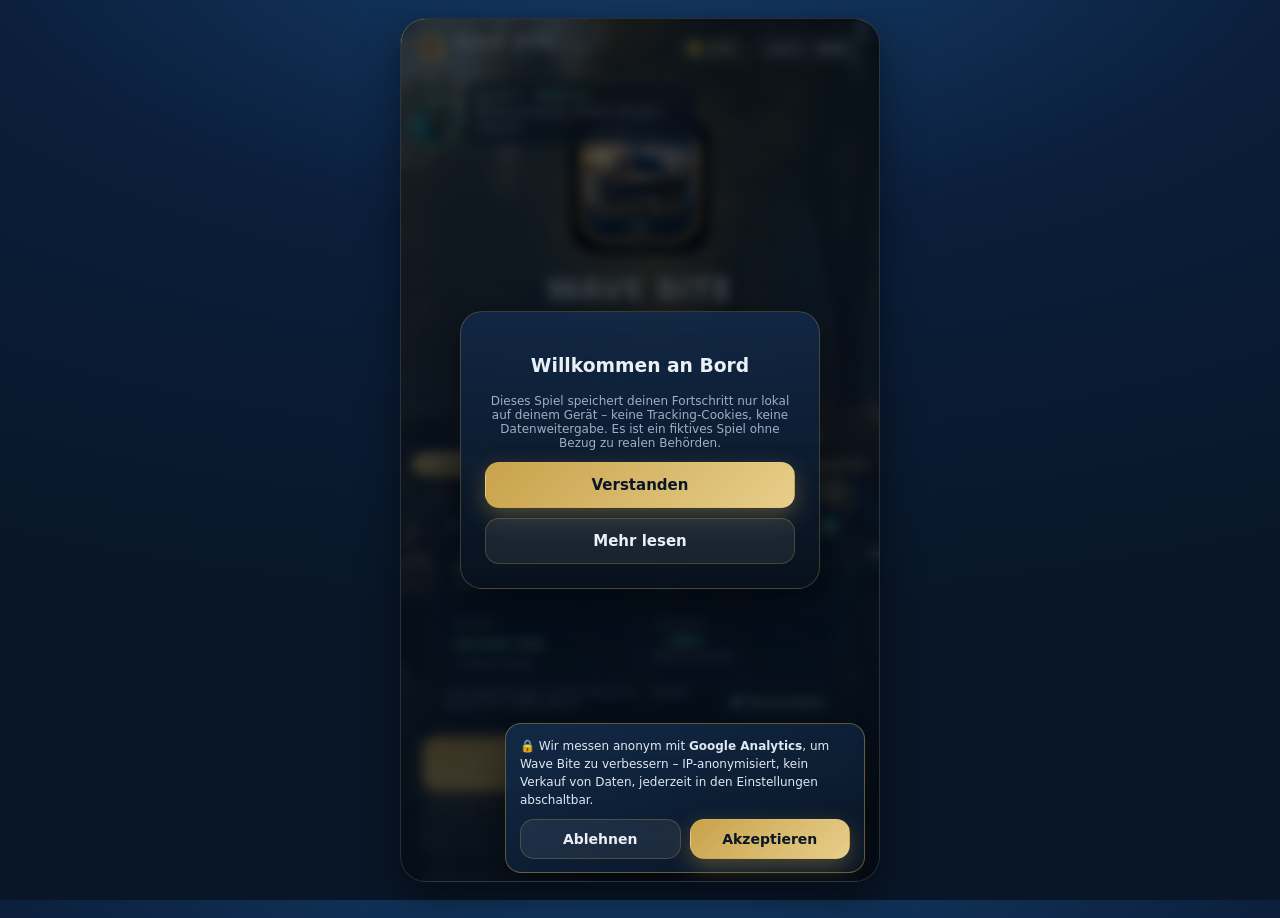
<file: index.html>
<!DOCTYPE html>
<html lang="de">
<head>
  <meta charset="UTF-8" />
  <meta name="viewport" content="width=device-width, initial-scale=1.0, maximum-scale=1.0, user-scalable=no, viewport-fit=cover" />
  <meta name="theme-color" content="#0B1E3B" />
  <meta name="description" content="Wave Bite – Captain's Run: maritimer Einsatz-Simulator. Steuere dein Patrouillenboot aus dem Cockpit durch die Reviere Berlin-Brandenburgs, übernimm Funk-Einsätze, meistere Wetter, Strömung & enge Fahrrinnen und steig zum Kapitän auf." />
  <meta property="og:type" content="website" />
  <meta property="og:title" content="Wave Bite – Captain's Run" />
  <meta property="og:description" content="Wave Bite – Captain's Run: maritimer Einsatz-Simulator. Steuere dein Patrouillenboot aus dem Cockpit durch die Reviere Berlin-Brandenburgs, übernimm Funk-Einsätze, meistere Wetter, Strömung & enge Fahrrinnen und steig zum Kapitän auf." />
  <meta property="og:image" content="https://voigtcarsten4-rgb.github.io/wave-bite-water-patrol/assets/icons/icon-512.png?v=99" />
  <meta property="og:url" content="https://voigtcarsten4-rgb.github.io/wave-bite-water-patrol/" />
  <meta name="twitter:card" content="summary_large_image" />
  <meta name="twitter:image" content="https://voigtcarsten4-rgb.github.io/wave-bite-water-patrol/assets/icons/icon-512.png?v=99" />
  <meta name="apple-mobile-web-app-capable" content="yes" />
  <meta name="mobile-web-app-capable" content="yes" />
  <meta name="apple-mobile-web-app-status-bar-style" content="black-translucent" />
  <meta name="apple-mobile-web-app-title" content="Wave Bite" />
  <link rel="manifest" href="manifest.json" />
  <link rel="apple-touch-icon" sizes="180x180" href="assets/icons/apple-touch-icon-180.png?v=99" />
  <link rel="apple-touch-icon" sizes="167x167" href="assets/icons/apple-touch-icon-167.png?v=99" />
  <link rel="apple-touch-icon" sizes="152x152" href="assets/icons/apple-touch-icon-152.png?v=99" />
  <link rel="apple-touch-icon" href="assets/icons/apple-touch-icon-180.png?v=99" />
  <link rel="icon" type="image/png" sizes="192x192" href="assets/icons/icon-192.png?v=99" />
  <link rel="icon" type="image/svg+xml" href="assets/icons/icon.svg" />
  <link rel="stylesheet" href="styles/main.css?v=99" />
  <link rel="stylesheet" href="styles/mg-premium.css?v=99" />
  <title>Wave Bite – Captain's Run</title>
</head>
<body>
  <div id="app">

    <!-- Topbar (Menü-Screens) -->
    <header id="topbar">
      <div class="brand">
        <span class="mark">⚓</span>
        <span>WAVE BITE<small>Captain's Run</small></span>
      </div>
      <div class="top-stats">
        <span class="chip gold">🪙 <span id="top-coins">0</span></span>
        <span class="chip"><span id="top-level">Lvl 1</span></span>
      </div>
    </header>

    <!-- START -->
    <section id="screen-start" class="screen active">
      <div id="start-hero-bg"></div>
      <video id="start-hero-vid" class="start-hero-vid" muted loop playsinline></video>
      <div class="start-scroll">
      <div class="hero">
        <div class="hero-mark hero-badge"><img src="assets/icons/wave-bite-badge.png?v=99" alt="Wave Bite – Maritime Patrol" /></div>
        <h1>WAVE BITE</h1>
        <div class="sub">Captain's Run</div>
        <p>Steuere dein Boot durch ruhige Reviere, erfülle Versorgungsmissionen und werde zum Captain der Wave-Bite-Flotte.</p>
      </div>
      <div id="world-strip" class="world-strip"></div>
      <div id="wasserlage-cockpit" class="wl-cockpit"></div>
      <nav class="menu">
        <button id="btn-story" class="btn btn-gold btn-big">📖 Story-Kampagne</button>
        <button id="btn-live" class="btn btn-line btn-big">🌊 Live Water Region</button>
        <button id="btn-quickstart" class="btn btn-line btn-big">▶ Einzeleinsatz</button>
        <div class="menu-grid">
          <button id="btn-goto-missions" class="btn btn-line">📋 Missionen</button>
          <button id="btn-goto-boats" class="btn btn-line">🚤 Boote</button>
          <button id="btn-goto-progress" class="btn btn-line">📈 Fortschritt</button>
          <button id="btn-goto-settings" class="btn btn-line">⚙ Einstellungen</button>
          <button id="btn-trailer" class="btn btn-line">🎬 Trailer</button>
        </div>
      </nav>
      </div>
    </section>

    <!-- MISSIONEN -->
    <section id="screen-missions" class="screen">
      <div class="screen-head">
        <button id="back-missions" class="icon-btn">‹</button>
        <h2>Missionen</h2>
      </div>
      <div class="scroll"><div id="missions-list"></div></div>
    </section>

    <!-- BOOTE -->
    <section id="screen-boats" class="screen">
      <div class="screen-head">
        <button id="back-boats" class="icon-btn">‹</button>
        <h2>Boote & Upgrades</h2>
      </div>
      <div class="scroll"><div id="boats-list"></div></div>
    </section>

    <!-- FORTSCHRITT -->
    <section id="screen-progress" class="screen">
      <div class="screen-head">
        <button id="back-progress" class="icon-btn">‹</button>
        <h2>Fortschritt</h2>
      </div>
      <div class="scroll"><div id="progress-content"></div></div>
    </section>

    <!-- EINSTELLUNGEN -->
    <section id="screen-settings" class="screen">
      <div class="screen-head">
        <button id="back-settings" class="icon-btn">‹</button>
        <h2>Einstellungen</h2>
      </div>
      <div class="scroll"><div id="settings-content"></div></div>
    </section>

    <!-- GAME -->
    <section id="screen-game" class="screen">
      <div class="game-wrap">
        <canvas id="game-canvas"></canvas>

        <!-- Blaulicht-Overlay -->
        <div id="bluelight" class="bluelight"></div>
        <div id="lucy-callout" class="lucy-callout"></div>

        <!-- Kapitän (wer steuert) -->
        <div class="hud-captain">
          <div class="hc-port" id="hc-port"></div>
          <div class="hc-meta"><b id="hc-name">Kapitän</b><span id="hc-rank">Deckhand</span></div>
        </div>

        <div id="hud-chart" class="hud-chart"></div>
        <div id="navmap" class="navmap collapsed">
          <div class="nav-head"><span class="nav-ttl">📡 REVIER-RADAR</span><button id="nav-toggle" class="nav-tog" onclick="if(window.WB&&WB.NavMap)WB.NavMap.toggle()" aria-label="Radar ein/aus">▣</button></div>
          <canvas id="navmap-cv" width="170" height="120"></canvas>
          <div class="nav-info"><b id="nav-revier">Revier</b><span id="nav-coord"></span><span id="nav-dist"></span> <span id="nav-amp" class="nav-amp green">FREI</span></div>
          <button id="nav-wl" class="nav-wl" onclick="if(window.WB&&WB.NavMap)WB.NavMap.openWasserlage()">🌊 Live-Lage prüfen</button>
        </div>
        <!-- HUD oben -->
        <div class="hud-top">
          <div class="hud-pill hud-mission">
            <span class="mi" id="hud-mission-icon">📦</span>
            <div><div class="mt" id="hud-mission-title">Mission</div><div class="ml" id="hud-mission-obj">Aktuelle Mission</div></div>
          </div>
          <div class="hud-right">
            <div class="hud-row">
              <span class="hud-pill hud-mini gold">🪙 <span id="hud-coins">0</span></span>
              <span class="hud-pill hud-mini" id="hud-level">Lvl 1</span>
              <button id="btn-pause" aria-label="Pause">❚❚</button>
            </div>
            <div class="hud-pill" id="hud-timer" style="display:none">⏱ <span id="hud-timer-val">0s</span></div>
            <div class="hud-pill hud-bar-wrap">
              <span class="hud-bar-label">Boost</span>
              <span class="hud-bar"><span id="hud-boost-fill"></span></span>
            </div>
            <div class="hud-pill hud-bar-wrap">
              <span class="hud-bar-label">Hülle</span>
              <span class="hud-bar"><span id="hud-integrity-fill"></span></span>
            </div>
            <div class="hud-pill hud-bar-wrap">
              <span class="hud-bar-label">Treibstoff</span>
              <span class="hud-bar"><span id="hud-fuel-fill"></span></span>
            </div>
          </div>
        </div>

        <!-- Zielentfernung -->
        <div class="hud-progress">
          <div class="lbl" id="hud-progress-lbl">🧭 Kontrollpunkte 0/5</div>
          <span class="hud-bar"><span id="hud-progress-fill"></span></span>
          <div class="hud-fw" id="hud-fahrwasser">🟢 im Fahrwasser</div>
        </div>

        <!-- Polizei-Aktionen -->
        <div class="actions-bar">
          <button class="act" id="act-blaulicht">🚨<small>Blaulicht</small></button>
          <button class="act" id="act-sirene">📢<small>Sirene</small></button>
          <button class="act" id="act-funk">📻<small>Funk</small></button>
          <button class="act" id="act-spotlight">🔦<small>Spotlight</small></button>
        </div>

        <!-- Touch-Steuerung -->
        <div class="controls">
          <div class="ctrl-cluster">
            <button id="btn-left" class="ctrl" aria-label="Links">◀</button>
            <button id="btn-right" class="ctrl" aria-label="Rechts">▶</button>
          </div>
          <div class="ctrl-right">
            <button id="btn-boost" class="ctrl boost" aria-label="Boost">BOOST</button>
            <button id="btn-throttle" class="ctrl gas" aria-label="Gas">⚡</button>
          </div>
        </div>

        <!-- Pause-Overlay -->
        <div id="overlay-pause" class="overlay">
          <div class="panel">
            <h2>Pause</h2>
            <div class="row">
              <button id="btn-resume" class="btn btn-gold">Fortsetzen</button>
              <button id="btn-quit" class="btn btn-line">Zum Menü</button>
            </div>
          </div>
        </div>
      </div>
    </section>

    <!-- Living-World Nachrichten-Overlay (Lena) -->
    <div id="overlay-news" class="overlay"></div>

    <!-- Einsatz-Briefing-Overlay -->
    <div id="overlay-briefing" class="overlay"></div>

    <!-- Ergebnis-Overlay -->
    <div id="overlay-result" class="overlay"></div>

    <!-- Cinematische Belohnungs-Sequenz -->
    <div id="cinematic" class="cine-overlay"></div>

    <!-- WOW-Intro -->
    <div id="intro" class="cine-overlay"></div>

    <!-- RS5: Namens-/Crew-Onboarding -->
    <div id="overlay-skipper" class="overlay"></div>
    <!-- RS5: PWA-Install / Zum Home-Bildschirm -->
    <div id="overlay-install" class="overlay"></div>

    <!-- Minispiel-Overlay -->
    <div id="minigame" class="mg-overlay"></div>

    <!-- Story-Dialog-Overlay -->
    <div id="overlay-dialogue" class="overlay"></div>

    <!-- Bewertung (Zwischenfunk-Feedback) -->
    <div id="overlay-rating" class="overlay"></div>

    <!-- Rechtliches / Onboarding / Hinweis -->
    <div id="overlay-legal" class="overlay"></div>

    <!-- Lade-Anzeige -->
    <div id="boot-loader">
      <div class="bl-brand"><span class="bl-anchor">⚓</span><div class="bl-word">WAVE BITE<small>WATER PATROL</small></div></div>
      <div class="spinner"></div>
      <div class="bl-track"><span id="boot-bar" class="bl-fill"></span></div>
      <div id="boot-pct" class="bl-pct">0%</div>
      <div class="bl-hint">Einsatzzentrale wird geladen…</div>
    </div>
  </div>

  <!-- Scripts (klassisch, in Abhängigkeitsreihenfolge → läuft auch lokal) -->
  <script src="src/utils/math.js?v=99"></script>
  <script src="src/utils/storage.js?v=99"></script>
  <script src="src/data/models.js?v=99"></script>
  <script src="src/data/boats.js?v=99"></script>
  <script src="src/data/upgrades.js?v=99"></script>
  <script src="src/data/regions.js?v=99"></script>
  <script src="src/data/missions.js?v=99"></script>
  <script src="src/data/achievements.js?v=99"></script>
  <script src="src/data/content.js?v=99"></script>
  <script src="src/data/legal.js?v=99"></script>
  <script src="src/data/story.js?v=99"></script>
  <script src="src/data/ranks.js?v=99"></script>
  <script src="src/data/asset-manifest.js?v=99"></script>
  <script src="src/data/voices.js?v=99"></script>
  <script src="src/systems/worldstate.js?v=99"></script>
  <script src="src/systems/save.js?v=99"></script>
  <script src="src/systems/progression.js?v=99"></script>
  <script src="src/systems/rank.js?v=99"></script>
  <script src="src/systems/assets.js?v=99"></script>
  <script src="src/systems/track.js?v=99"></script>
  <script src="src/systems/ga.js?v=99"></script>
  <script src="src/systems/retention.js?v=99"></script>
  <script src="src/systems/captain-profile.js?v=99"></script>
  <script src="src/systems/variation.js?v=99"></script>
  <script src="src/systems/endless.js?v=99"></script>
  <script src="src/systems/story.js?v=99"></script>
  <script src="src/systems/audio.js?v=99"></script>
  <script src="src/systems/input.js?v=99"></script>
  <script src="src/core/water.js?v=99"></script>
  <script src="src/core/engine.js?v=99"></script>
  <script src="src/game/boat.js?v=99"></script>
  <script src="src/game/ai.js?v=99"></script>
  <script src="src/game/opponent.js?v=99"></script>
  <script src="src/game/minigame.js?v=99"></script>
  <script src="src/game/minigame-modules.js?v=99"></script>
  <script src="src/game/obstacle.js?v=99"></script>
  <script src="src/game/world.js?v=99"></script>
  <script src="src/game/mission.js?v=99"></script>
  <script src="src/game/game.js?v=99"></script>
  <script src="src/ui/news.js?v=99"></script>
  <script src="src/ui/lucy.js?v=99"></script>
  <script src="src/ui/hud.js?v=99"></script>
  <script src="src/ui/wasserlage.js?v=99"></script>
  <script src="src/ui/navmap.js?v=99"></script>
  <script src="src/ui/screens.js?v=99"></script>
  <script src="src/ui/cinematic.js?v=99"></script>
  <script src="src/ui/trailer.js?v=99"></script>
  <script src="src/ui/mission-cinematic.js?v=99"></script>
  <script src="src/ui/revier-lage.js?v=99"></script>
  <script src="src/game/minigame-extra.js?v=99"></script>
  <script src="src/ui/dialogue.js?v=99"></script>
  <script src="src/ui/intro.js?v=99"></script>
  <script src="src/ui/rating.js?v=99"></script>
  <script src="src/ui/skipper.js?v=99"></script>
  <script src="src/ui/install.js?v=99"></script>
  <script src="src/main.js?v=99"></script>
</body>
</html>
</file>
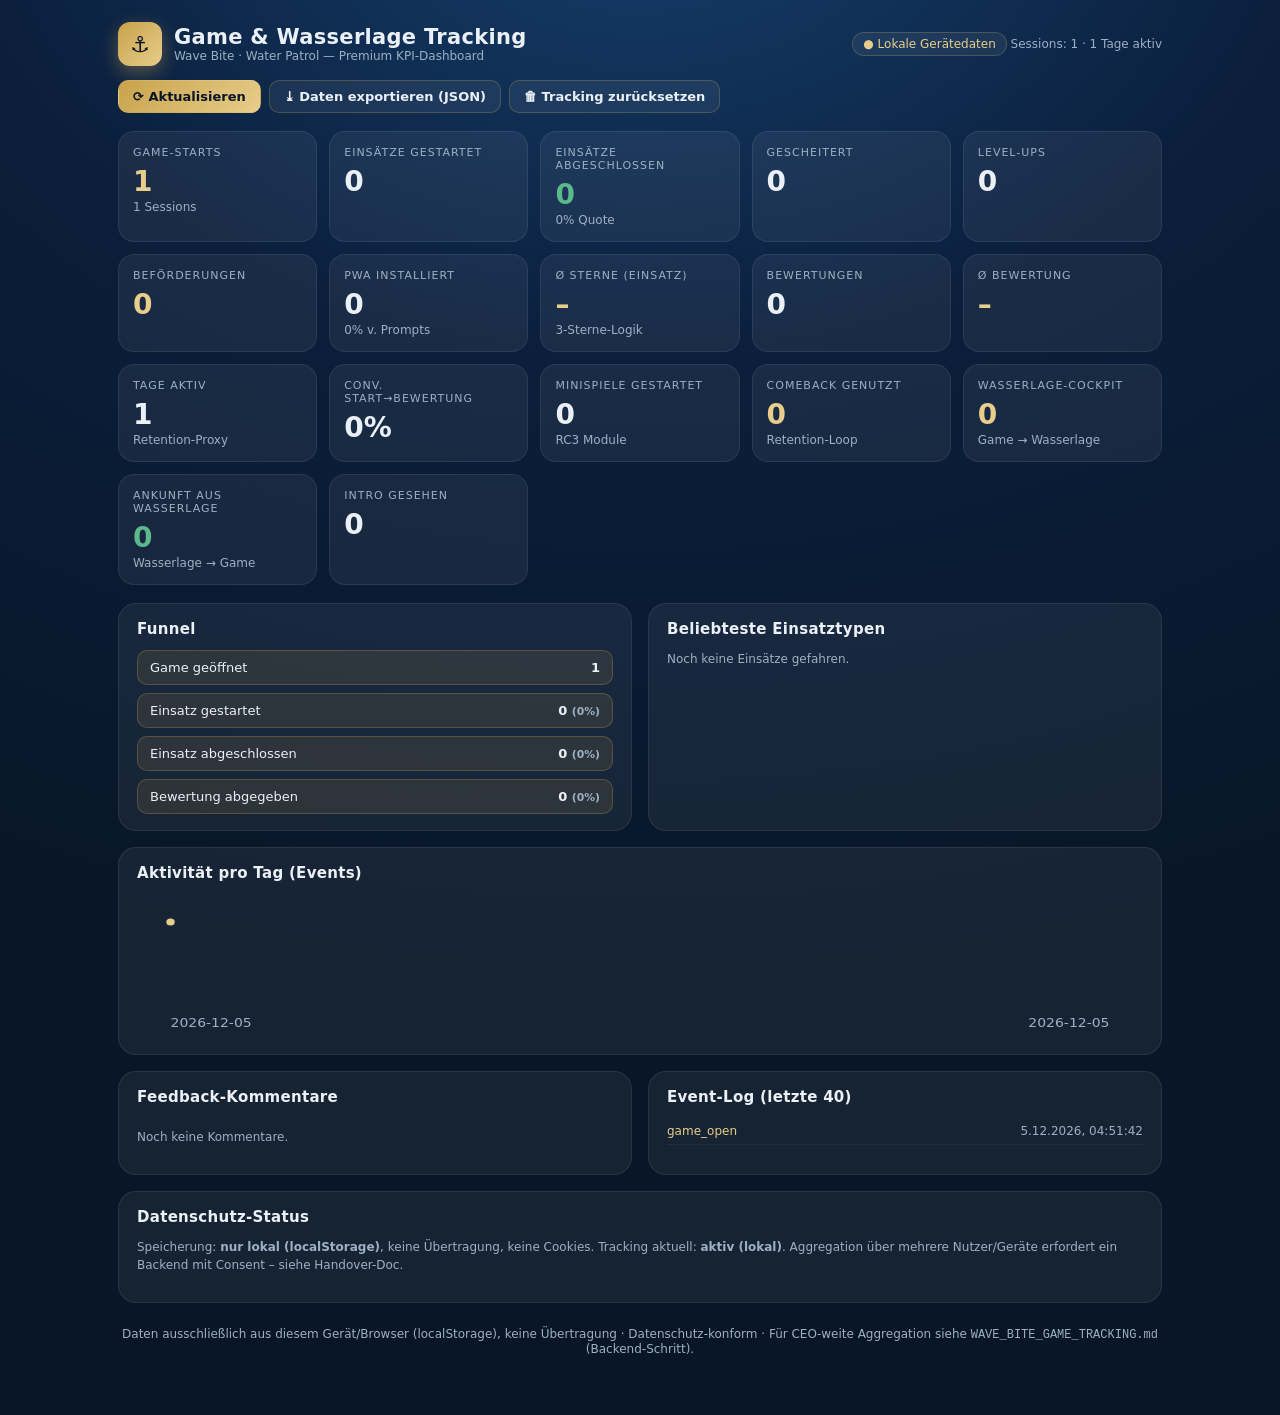
<file: dashboard.html>
<!DOCTYPE html>
<html lang="de">
<head>
<meta charset="UTF-8" />
<meta name="viewport" content="width=device-width, initial-scale=1.0" />
<meta name="theme-color" content="#0B1E3B" />
<title>Wave Bite · Game & Wasserlage Tracking</title>
<style>
  :root{ --navy0:#081627; --navy1:#0B1E3B; --navy2:#123A63; --gold:#C9A24B; --gold2:#E7CE8B; --cream:#F5F0E1;
    --txt:#EAF0F6; --muted:#9DB0C4; --good:#5BB98B; --warn:#D8A24B; --bad:#C9462F; --glass:rgba(255,255,255,.06); --line:rgba(201,162,75,.28); }
  *{ box-sizing:border-box; }
  body{ margin:0; font-family:-apple-system,BlinkMacSystemFont,'Segoe UI',Roboto,system-ui,sans-serif; color:var(--txt);
    background:radial-gradient(120% 80% at 50% -10%,#15406e 0%,var(--navy1) 45%,var(--navy0) 100%); min-height:100vh; }
  .wrap{ max-width:1080px; margin:0 auto; padding:22px 18px 60px; }
  header{ display:flex; align-items:center; justify-content:space-between; gap:14px; flex-wrap:wrap; margin-bottom:8px; }
  .brand{ display:flex; align-items:center; gap:12px; }
  .mark{ width:44px; height:44px; border-radius:12px; background:linear-gradient(135deg,var(--gold),var(--gold2)); display:grid; place-items:center; font-size:22px; color:var(--navy0); box-shadow:0 6px 18px rgba(201,162,75,.4); }
  h1{ font-size:21px; margin:0; letter-spacing:.3px; }
  .brand small{ color:var(--muted); display:block; font-size:12px; }
  .status{ font-size:12px; color:var(--muted); }
  .pill{ display:inline-block; padding:4px 10px; border-radius:999px; border:1px solid var(--line); background:var(--glass); font-size:12px; }
  .pill.local{ color:var(--gold2); }
  .controls{ display:flex; gap:8px; flex-wrap:wrap; margin:14px 0 18px; }
  button{ font-family:inherit; cursor:pointer; border-radius:10px; border:1px solid var(--line); background:var(--glass); color:var(--txt); padding:8px 14px; font-size:13px; font-weight:600; }
  button.gold{ background:linear-gradient(135deg,var(--gold),var(--gold2)); color:var(--navy0); border-color:transparent; }
  .grid{ display:grid; grid-template-columns:repeat(auto-fill,minmax(168px,1fr)); gap:12px; margin-bottom:18px; }
  .kpi{ background:var(--glass); border:1px solid rgba(255,255,255,.08); border-radius:16px; padding:14px; }
  .kpi .label{ font-size:11px; color:var(--muted); text-transform:uppercase; letter-spacing:1px; }
  .kpi .val{ font-size:28px; font-weight:800; margin-top:6px; }
  .kpi .sub{ font-size:12px; color:var(--muted); margin-top:2px; }
  .kpi .val.good{ color:var(--good);} .kpi .val.warn{ color:var(--warn);} .kpi .val.bad{ color:var(--bad);} .kpi .val.gold{ color:var(--gold2);}
  .panel{ background:var(--glass); border:1px solid rgba(255,255,255,.08); border-radius:18px; padding:16px 18px; margin-bottom:16px; }
  .panel h2{ font-size:15px; margin:0 0 12px; letter-spacing:.3px; }
  .cols{ display:grid; grid-template-columns:1fr 1fr; gap:16px; }
  @media(max-width:720px){ .cols{ grid-template-columns:1fr; } }
  .bar-row{ display:flex; align-items:center; gap:10px; margin:7px 0; font-size:13px; }
  .bar-row .bn{ width:130px; color:var(--muted); flex:0 0 auto; }
  .bar-track{ flex:1; height:10px; border-radius:99px; background:rgba(255,255,255,.08); overflow:hidden; }
  .bar-fill{ height:100%; background:linear-gradient(90deg,var(--gold),var(--gold2)); border-radius:99px; }
  .bar-row b{ width:46px; text-align:right; }
  .funnel{ display:flex; flex-direction:column; gap:8px; }
  .fn{ position:relative; background:rgba(201,162,75,.12); border:1px solid var(--line); border-radius:10px; padding:9px 12px; font-size:13px; display:flex; justify-content:space-between; }
  .fn small{ color:var(--muted); }
  .stars{ color:var(--gold); letter-spacing:2px; }
  .log{ max-height:280px; overflow:auto; font-size:12px; }
  .log .ev{ display:flex; justify-content:space-between; gap:10px; padding:6px 0; border-bottom:1px solid rgba(255,255,255,.05); }
  .log .ev .e{ color:var(--gold2); }
  .log .ev .t{ color:var(--muted); }
  svg text{ fill:var(--muted); font-size:10px; }
  .empty{ text-align:center; color:var(--muted); padding:30px; }
  .note{ font-size:12px; color:var(--muted); margin-top:10px; line-height:1.5; }
  footer{ text-align:center; color:var(--muted); font-size:12px; margin-top:24px; }
  a{ color:var(--gold2); }
</style>
</head>
<body>
<div class="wrap">
  <header>
    <div class="brand"><div class="mark">⚓</div>
      <div><h1>Game &amp; Wasserlage Tracking</h1><small>Wave Bite · Water Patrol — Premium KPI-Dashboard</small></div>
    </div>
    <div class="status"><span class="pill local">● Lokale Gerätedaten</span> <span id="status-meta"></span></div>
  </header>

  <div class="controls">
    <button class="gold" onclick="render()">⟳ Aktualisieren</button>
    <button onclick="exportJSON()">⤓ Daten exportieren (JSON)</button>
    <button onclick="if(confirm('Lokale Tracking-Daten löschen?')){localStorage.removeItem('wavebite.track.v1');render();}">🗑 Tracking zurücksetzen</button>
  </div>

  <div id="content"></div>

  <footer>
    Daten ausschließlich aus diesem Gerät/Browser (localStorage), keine Übertragung · Datenschutz‑konform ·
    Für CEO‑weite Aggregation siehe <code>WAVE_BITE_GAME_TRACKING.md</code> (Backend‑Schritt).
  </footer>
</div>

<script>
(function(){
  var TKEY='wavebite.track.v1', SKEY='wavebite.captainsrun.save';
  function load(k){ try{ return JSON.parse(localStorage.getItem(k)); }catch(e){ return null; } }
  function fmt(n){ return (n==null?0:n).toLocaleString('de-DE'); }
  function pct(a,b){ return b>0? Math.round(a/b*100) : 0; }
  function esc(s){ return String(s==null?'':s).replace(/[<>&]/g,function(c){return {'<':'&lt;','>':'&gt;','&':'&amp;'}[c];}); }

  window.exportJSON=function(){
    var d=load(TKEY)||{}; var blob=new Blob([JSON.stringify(d,null,2)],{type:'application/json'});
    var a=document.createElement('a'); a.href=URL.createObjectURL(blob); a.download='wavebite-tracking-'+new Date().toISOString().slice(0,10)+'.json'; a.click();
  };

  function kpi(label,val,cls,sub){ return '<div class="kpi"><div class="label">'+label+'</div><div class="val '+(cls||'')+'">'+val+'</div>'+(sub?'<div class="sub">'+sub+'</div>':'')+'</div>'; }
  function barRow(name,v,max){ return '<div class="bar-row"><span class="bn">'+esc(name)+'</span><span class="bar-track"><span class="bar-fill" style="width:'+(max>0?(v/max*100):0)+'%"></span></span><b>'+fmt(v)+'</b></div>'; }

  window.render=function(){
    var d=load(TKEY), s=load(SKEY);
    var content=document.getElementById('content');
    document.getElementById('status-meta').textContent = d? ('Sessions: '+fmt(d.sessions)+' · '+ (d.days?d.days.length:0)+' Tage aktiv') : '';
    if(!d || (!d.events||d.events.length===0) && (d.sessions||0)<=1 && (!s)){
      content.innerHTML='<div class="panel empty"><h2>Noch keine Tracking-Daten</h2>'
        +'<p class="note">Öffne und spiele das Spiel in <b>diesem</b> Browser (gleiche Origin) – Events erscheinen dann hier. '
        +'Die Daten liegen nur lokal auf diesem Gerät.</p></div>'; return;
    }
    var c=d.counters||{};
    var starsArr=[]; (d.events||[]).forEach(function(e){ if(e.e==='mission_complete'&&e.p&&typeof e.p.stars==='number') starsArr.push(e.p.stars); });
    (d.ratings||[]).forEach(function(){});
    var avgMissionStars = starsArr.length? (starsArr.reduce(function(a,b){return a+b;},0)/starsArr.length):0;
    var ratings=d.ratings||[]; var avgRating = ratings.length? (ratings.reduce(function(a,r){return a+(r.s||0);},0)/ratings.length):0;

    var gOpen=c.game_open||0, mStart=c.mission_start||0, mDone=c.mission_complete||0, mFail=c.mission_fail||0;
    var pwaPrompt=c.pwa_prompt||0, pwaInst=c.pwa_installed||0, levelUp=c.level_up||0, rankUp=c.rank_up||0, rated=c.rating_submitted||0;
    var compRate=pct(mDone,mStart), instRate=pct(pwaInst,pwaPrompt), rateConv=pct(rated,gOpen);

    var html='';
    // KPI-Karten
    html+='<div class="grid">'
      + kpi('Game-Starts', fmt(gOpen),'gold', fmt(d.sessions)+' Sessions')
      + kpi('Einsätze gestartet', fmt(mStart))
      + kpi('Einsätze abgeschlossen', fmt(mDone),'good', compRate+'% Quote')
      + kpi('Gescheitert', fmt(mFail), mFail>mDone?'bad':'')
      + kpi('Level-Ups', fmt(levelUp))
      + kpi('Beförderungen', fmt(rankUp),'gold')
      + kpi('PWA installiert', fmt(pwaInst),'', instRate+'% v. Prompts')
      + kpi('Ø Sterne (Einsatz)', avgMissionStars? avgMissionStars.toFixed(2):'–','gold','3-Sterne-Logik')
      + kpi('Bewertungen', fmt(ratings.length))
      + kpi('Ø Bewertung', avgRating? avgRating.toFixed(2)+' ★':'–','gold')
      + kpi('Tage aktiv', fmt(d.days?d.days.length:0),'', 'Retention-Proxy')
      + kpi('Conv. Start→Bewertung', rateConv+'%')
      + kpi('Minispiele gestartet', fmt(c.minigame_start||0),'', 'RC3 Module')
      + kpi('Comeback genutzt', fmt(c.comeback_used||0),'gold', 'Retention-Loop')
      + kpi('Wasserlage-Cockpit', fmt(c.wasserlage_cockpit_open||0),'gold', 'Game → Wasserlage')
      + kpi('Ankunft aus Wasserlage', fmt(c.arrival_from_wasserlage||0),'good', 'Wasserlage → Game')
      + kpi('Intro gesehen', fmt(c.intro_seen||0))
      +'</div>';

    // Funnel + Mission-Typen
    html+='<div class="cols">';
    html+='<div class="panel"><h2>Funnel</h2><div class="funnel">'
      + '<div class="fn"><span>Game geöffnet</span><b>'+fmt(gOpen)+'</b></div>'
      + '<div class="fn"><span>Einsatz gestartet</span><b>'+fmt(mStart)+' <small>('+pct(mStart,gOpen)+'%)</small></b></div>'
      + '<div class="fn"><span>Einsatz abgeschlossen</span><b>'+fmt(mDone)+' <small>('+pct(mDone,gOpen)+'%)</small></b></div>'
      + '<div class="fn"><span>Bewertung abgegeben</span><b>'+fmt(rated)+' <small>('+pct(rated,gOpen)+'%)</small></b></div>'
      + '</div></div>';
    // Mission-Typen aus mission_start props.type
    var types={}; (d.events||[]).forEach(function(e){ if(e.e==='mission_start'&&e.p&&e.p.type){ types[e.p.type]=(types[e.p.type]||0)+1; } });
    var tkeys=Object.keys(types).sort(function(a,b){return types[b]-types[a];}); var tmax=tkeys.reduce(function(m,k){return Math.max(m,types[k]);},0);
    var tb=tkeys.length? tkeys.map(function(k){return barRow(k,types[k],tmax);}).join('') : '<p class="note">Noch keine Einsätze gefahren.</p>';
    html+='<div class="panel"><h2>Beliebteste Einsatztypen</h2>'+tb+'</div>';
    html+='</div>';

    // Aktivität pro Tag (SVG sparkline)
    var byDay={}; (d.events||[]).forEach(function(e){ var day=new Date(e.t).toISOString().slice(0,10); byDay[day]=(byDay[day]||0)+1; });
    var days=Object.keys(byDay).sort();
    if(days.length){
      var maxd=days.reduce(function(m,k){return Math.max(m,byDay[k]);},1);
      var W=720,H=120,pad=24, step=days.length>1?(W-pad*2)/(days.length-1):0;
      var pts=days.map(function(k,i){ var x=pad+i*step, y=H-pad-(byDay[k]/maxd)*(H-pad*2); return x.toFixed(1)+','+y.toFixed(1); }).join(' ');
      var dots=days.map(function(k,i){ var x=pad+i*step, y=H-pad-(byDay[k]/maxd)*(H-pad*2); return '<circle cx="'+x.toFixed(1)+'" cy="'+y.toFixed(1)+'" r="3" fill="#E7CE8B"/>'; }).join('');
      html+='<div class="panel"><h2>Aktivität pro Tag (Events)</h2><svg viewBox="0 0 '+W+' '+H+'" width="100%" height="140" preserveAspectRatio="none">'
        +'<polyline points="'+pts+'" fill="none" stroke="#C9A24B" stroke-width="2"/>'+dots
        +'<text x="'+pad+'" y="'+(H-6)+'">'+days[0]+'</text><text x="'+(W-pad)+'" y="'+(H-6)+'" text-anchor="end">'+days[days.length-1]+'</text>'
        +'</svg></div>';
    }

    // Bewertungs-Kommentare + Event-Log
    html+='<div class="cols">';
    var rc = ratings.filter(function(r){return r.c;}).slice(-8).reverse();
    var rcHtml = rc.length? rc.map(function(r){ return '<div class="ev"><span class="stars">'+('★'.repeat(r.s)+'☆'.repeat(5-r.s))+'</span><span>'+esc(r.c)+'</span></div>'; }).join('') : '<p class="note">Noch keine Kommentare.</p>';
    html+='<div class="panel"><h2>Feedback-Kommentare</h2><div class="log">'+rcHtml+'</div></div>';
    var evs=(d.events||[]).slice(-40).reverse();
    var evHtml = evs.map(function(e){ return '<div class="ev"><span class="e">'+esc(e.e)+ (e.p?' <span class="t">'+esc(JSON.stringify(e.p))+'</span>':'') +'</span><span class="t">'+new Date(e.t).toLocaleString('de-DE')+'</span></div>'; }).join('');
    html+='<div class="panel"><h2>Event-Log (letzte 40)</h2><div class="log">'+(evHtml||'<p class="note">—</p>')+'</div></div>';
    html+='</div>';

    // Datenschutzstatus
    var trackingOff = s && s.settings && s.settings.tracking===false;
    html+='<div class="panel"><h2>Datenschutz-Status</h2>'
      +'<p class="note">Speicherung: <b>nur lokal (localStorage)</b>, keine Übertragung, keine Cookies. '
      +'Tracking aktuell: <b>'+(trackingOff?'deaktiviert (Opt-out aktiv)':'aktiv (lokal)')+'</b>. '
      +'Aggregation über mehrere Nutzer/Geräte erfordert ein Backend mit Consent – siehe Handover-Doc.</p></div>';

    content.innerHTML=html;
  };
  render();
})();
</script>
</body>
</html>
</file>
<file: styles/main.css>
/* Wave Bite – Captain's Run · styles/main.css
   Maritime Premium-UI: Navy/Gold, Glas, ruhige Mikroanimationen. */

:root {
  --navy-0: #081627;
  --navy-1: #0B1E3B;
  --navy-2: #123A63;
  --gold: #C9A24B;
  --gold-2: #E7CE8B;
  --cream: #F5F0E1;
  --danger: #C9462F;
  --good: #5BB98B;
  --glass: rgba(255, 255, 255, 0.07);
  --glass-line: rgba(201, 162, 75, 0.28);
  --txt: #EAF0F6;
  --muted: #9DB0C4;
  --shadow: 0 14px 40px rgba(0, 0, 0, 0.45);
  --r: 18px;
  --font: -apple-system, BlinkMacSystemFont, 'Segoe UI', Roboto, system-ui, sans-serif;
}

* { box-sizing: border-box; -webkit-tap-highlight-color: transparent; }
html, body { margin: 0; height: 100%; }
body {
  font-family: var(--font);
  color: var(--txt);
  background: radial-gradient(120% 80% at 50% -10%, #15406e 0%, var(--navy-1) 45%, var(--navy-0) 100%);
  overflow: hidden;
  user-select: none;
  -webkit-user-select: none;
}

#app {
  position: relative;
  width: 100%; max-width: 480px;
  height: 100%; height: 100dvh; max-height: 980px;
  margin: 0 auto;
  display: flex; flex-direction: column;
  overflow: hidden;
  background: linear-gradient(180deg, var(--navy-1), var(--navy-0));
}
@media (min-width: 520px) {
  #app { height: 96dvh; margin-top: 2vh; border-radius: 26px; box-shadow: var(--shadow);
         border: 1px solid rgba(201,162,75,0.18); }
}

/* ---- Topbar ---- */
#topbar {
  display: flex; align-items: center; justify-content: space-between;
  padding: calc(14px + env(safe-area-inset-top)) 18px 10px;
  flex: 0 0 auto;
  z-index: 5;
}
#topbar.hidden { display: none; }
.brand { display: flex; align-items: center; gap: 9px; font-weight: 700; letter-spacing: .4px; }
.brand .mark { width: 26px; height: 26px; border-radius: 8px;
  background: linear-gradient(135deg, var(--gold), var(--gold-2));
  display: grid; place-items: center; color: var(--navy-0); font-size: 15px; box-shadow: 0 4px 12px rgba(201,162,75,.4); }
.brand small { color: var(--muted); font-weight: 500; font-size: 11px; display:block; margin-top:-2px;}
.top-stats { display: flex; gap: 8px; align-items: center; }
.chip { background: var(--glass); border: 1px solid var(--glass-line); border-radius: 999px;
  padding: 6px 12px; font-size: 13px; font-weight: 600; backdrop-filter: blur(8px); }
.chip.gold { color: var(--gold-2); }

/* ---- Screens ---- */
.screen { position: absolute; inset: 0; display: none; flex-direction: column;
  padding-top: 64px; }
.screen.active { display: flex; animation: fade .25s ease; }
@keyframes fade { from { opacity: 0; transform: translateY(6px); } to { opacity: 1; transform: none; } }

.scroll { flex: 1; overflow-y: auto; padding: 6px 16px 26px; -webkit-overflow-scrolling: touch; }
.screen-head { display: flex; align-items: center; gap: 12px; padding: 8px 16px 12px; }
.screen-head h2 { margin: 0; font-size: 20px; letter-spacing: .3px; }
.icon-btn { width: 40px; height: 40px; border-radius: 12px; border: 1px solid var(--glass-line);
  background: var(--glass); color: var(--txt); font-size: 18px; cursor: pointer; flex: 0 0 auto; }
.icon-btn:active { transform: scale(.94); }

/* ---- Start screen ---- */
#screen-start { justify-content: flex-start; }
.start-scroll { position: relative; z-index: 1; flex: 1 1 auto; min-height: 0; display: flex; flex-direction: column;
  overflow-y: auto; -webkit-overflow-scrolling: touch; padding-bottom: calc(12px + env(safe-area-inset-bottom)); }
.start-scroll .hero { flex: 1 0 auto; }
.hero { flex: 1; display: flex; flex-direction: column; align-items: center; justify-content: center;
  text-align: center; padding: 30px 24px 10px; position: relative; }
.hero-mark { width: 92px; height: 92px; border-radius: 26px;
  background: linear-gradient(135deg, var(--gold), var(--gold-2));
  display: grid; place-items: center; font-size: 46px; color: var(--navy-0);
  box-shadow: 0 16px 44px rgba(201,162,75,.45); margin-bottom: 22px;
  animation: float 4s ease-in-out infinite; }
@keyframes float { 0%,100%{ transform: translateY(0);} 50%{ transform: translateY(-8px);} }
.hero h1 { margin: 0; font-size: 30px; letter-spacing: .5px; line-height: 1.1; }
.hero .sub { color: var(--gold-2); font-weight: 600; letter-spacing: 3px; font-size: 12px; margin-top: 8px; text-transform: uppercase; }
.hero p { color: var(--muted); max-width: 300px; margin: 14px auto 0; font-size: 14px; line-height: 1.5; }
.menu { padding: 0 22px calc(30px + env(safe-area-inset-bottom)); display: grid; gap: 11px; }
.menu .btn-big { padding: 17px; font-size: 16px; }
.menu-grid { display: grid; grid-template-columns: 1fr 1fr; gap: 11px; }

/* ---- Buttons ---- */
.btn { font-family: var(--font); font-weight: 600; font-size: 15px; cursor: pointer;
  border-radius: 14px; padding: 13px 16px; border: 1px solid transparent; color: var(--txt);
  transition: transform .08s ease, filter .15s ease; width: 100%; }
.btn:active { transform: scale(.97); }
.btn-gold { background: linear-gradient(135deg, var(--gold), var(--gold-2)); color: var(--navy-0);
  box-shadow: 0 8px 22px rgba(201,162,75,.35); }
.btn-line { background: var(--glass); border-color: var(--glass-line); color: var(--txt); backdrop-filter: blur(8px); }
.btn-danger { background: rgba(201,70,47,.16); border: 1px solid rgba(201,70,47,.5); color: #F2B5A8; }
.btn-mini { width: auto; padding: 8px 12px; font-size: 13px; border-radius: 10px; }
.btn.off, .btn:disabled { opacity: .45; pointer-events: none; }

/* ---- Cards ---- */
.card { background: var(--glass); border: 1px solid rgba(255,255,255,.08); border-radius: var(--r);
  padding: 15px; margin-bottom: 12px; backdrop-filter: blur(10px); box-shadow: 0 6px 18px rgba(0,0,0,.25); }
.card h3 { margin: 0 0 8px; font-size: 16px; }
.card p { margin: 0 0 10px; color: var(--muted); font-size: 13px; line-height: 1.45; }
.card.glow { border-color: var(--glass-line); box-shadow: 0 6px 26px rgba(201,162,75,.18); }

/* Mission cards */
.card.mission { display: flex; align-items: center; gap: 12px; }
.card.mission .card-icon { width: 50px; height: 50px; border-radius: 14px; flex: 0 0 auto;
  background: linear-gradient(135deg, rgba(201,162,75,.25), rgba(201,162,75,.08));
  border: 1px solid var(--glass-line); display: grid; place-items: center; font-size: 24px; }
.card.mission .card-body { flex: 1; min-width: 0; }
.card.mission h3 { margin: 0 0 3px; font-size: 15px; }
.card.mission p { margin: 0 0 7px; font-size: 12px; }
.tags { display: flex; flex-wrap: wrap; gap: 5px; }
.tags span { font-size: 11px; color: var(--gold-2); background: rgba(201,162,75,.1);
  border: 1px solid rgba(201,162,75,.2); border-radius: 8px; padding: 3px 7px; }
.card-action { flex: 0 0 auto; }
.card.locked { opacity: .6; }
.lock { font-size: 12px; color: var(--muted); }

/* Boat cards */
.card.boat.sel { border-color: var(--gold); box-shadow: 0 6px 24px rgba(201,162,75,.28); }
.boat-head { display: flex; align-items: center; justify-content: space-between; gap: 10px; }
.boat-head h3 { margin: 0; font-size: 15px; }
.badge { font-size: 11px; padding: 4px 9px; border-radius: 999px; font-weight: 600; }
.badge-on { background: rgba(91,185,139,.18); color: #9CE3BE; border: 1px solid rgba(91,185,139,.4); }
.stats { display: grid; grid-template-columns: 1fr 1fr; gap: 6px 14px; margin-top: 8px; }
.stat { display: flex; align-items: center; gap: 8px; font-size: 11px; }
.stat-l { width: 64px; color: var(--muted); }
.stat-track { flex: 1; height: 6px; background: rgba(255,255,255,.08); border-radius: 99px; overflow: hidden; }
.stat-fill { display: block; height: 100%; background: linear-gradient(90deg, var(--gold), var(--gold-2)); border-radius: 99px; }
.upgrades { margin-top: 12px; border-top: 1px solid rgba(255,255,255,.07); padding-top: 10px; display: grid; gap: 8px; }
.upg { display: flex; align-items: center; gap: 10px; }
.upg-name { width: 90px; font-size: 12px; color: var(--muted); }
.upg-dots { flex: 1; display: flex; gap: 4px; }
.dot { width: 12px; height: 6px; border-radius: 3px; background: rgba(255,255,255,.12); }
.dot.on { background: linear-gradient(90deg, var(--gold), var(--gold-2)); }

/* Progress screen */
.prog-top { display: flex; align-items: center; justify-content: space-between; margin-bottom: 12px; }
.big { font-size: 30px; font-weight: 800; line-height: 1; }
.rank { color: var(--gold-2); font-weight: 600; font-size: 13px; margin-top: 4px; letter-spacing: 1px; }
.coins-big { font-size: 20px; font-weight: 700; color: var(--gold-2); }
.xp-track { height: 9px; background: rgba(255,255,255,.1); border-radius: 99px; overflow: hidden; margin: 8px 0 6px; }
.xp-track.sm { height: 5px; margin: 6px 0 0; }
.xp-fill { display: block; height: 100%; background: linear-gradient(90deg, var(--gold), var(--gold-2)); border-radius: 99px; transition: width .4s ease; }
.muted { color: var(--muted); font-size: 12px; }
.center { text-align: center; }
.grid2 { display: grid; grid-template-columns: 1fr 1fr; gap: 12px; }
.grid2 div { display: flex; flex-direction: column; gap: 2px; }
.grid2 b { font-size: 18px; }
.row-between { display: flex; align-items: center; justify-content: space-between; gap: 10px; margin-top: 8px; }
.ach-list { display: grid; gap: 10px; }
.ach { display: flex; align-items: center; gap: 11px; opacity: .7; }
.ach.on { opacity: 1; }
.ach-ic { width: 38px; height: 38px; border-radius: 11px; display: grid; place-items: center; font-size: 19px;
  background: rgba(255,255,255,.06); border: 1px solid rgba(255,255,255,.08); flex: 0 0 auto; }
.ach.on .ach-ic { background: rgba(201,162,75,.18); border-color: var(--glass-line); }
.ach-b { flex: 1; display: flex; flex-direction: column; gap: 1px; min-width: 0; }
.ach-b b { font-size: 13px; }

/* Settings */
.toggle-row { padding: 4px 0; }
.toggle-row + .toggle-row { border-top: 1px solid rgba(255,255,255,.06); }
.switch { width: 50px; height: 28px; border-radius: 99px; background: rgba(255,255,255,.12);
  border: 1px solid rgba(255,255,255,.12); position: relative; cursor: pointer; padding: 0; }
.switch span { position: absolute; top: 2px; left: 2px; width: 22px; height: 22px; border-radius: 50%;
  background: #fff; transition: transform .2s ease, background .2s; }
.switch.on { background: linear-gradient(90deg, var(--gold), var(--gold-2)); border-color: transparent; }
.switch.on span { transform: translateX(22px); background: var(--navy-0); }

/* ---- Game screen ---- */
#screen-game { padding: 0; }
.game-wrap { position: absolute; inset: 0; }
#game-canvas { position: absolute; inset: 0; width: 100%; height: 100%; display: block; }

/* Game HUD */
.hud-top { position: absolute; top: 0; left: 0; right: 0; padding: calc(12px + env(safe-area-inset-top)) 14px 12px; display: flex;
  align-items: flex-start; justify-content: space-between; gap: 10px; pointer-events: none; z-index: 3; }
.hud-pill { background: rgba(8,18,30,.5); border: 1px solid var(--glass-line); border-radius: 12px;
  padding: 8px 11px; backdrop-filter: blur(8px); pointer-events: none; }
.hud-mission { display: flex; align-items: center; gap: 8px; }
.hud-mission .mi { font-size: 20px; }
.hud-mission .mt { font-size: 13px; font-weight: 600; }
.hud-mission .ml { font-size: 11px; color: var(--muted); }
.hud-right { display: flex; flex-direction: column; align-items: flex-end; gap: 6px; }
.hud-row { display: flex; gap: 6px; }
.hud-mini { font-size: 12px; font-weight: 700; }
.hud-mini.gold { color: var(--gold-2); }
#btn-pause { pointer-events: auto; width: 38px; height: 38px; border-radius: 11px; border: 1px solid var(--glass-line);
  background: rgba(8,18,30,.5); color: var(--txt); font-size: 14px; backdrop-filter: blur(8px); cursor: pointer; }
.hud-bar-wrap { display: flex; flex-direction: column; gap: 3px; min-width: 120px; }
.hud-bar-label { font-size: 10px; color: var(--muted); display: flex; justify-content: space-between; }
.hud-bar { height: 7px; border-radius: 99px; background: rgba(0,0,0,.35); overflow: hidden; }
.hud-bar > span { display: block; height: 100%; width: 50%; background: linear-gradient(90deg,#C9A24B,#E7CE8B); border-radius: 99px; }

#hud-timer { display: flex; align-items: center; gap: 5px; color: #F2B5A8; }

/* Progress (distance) bar bottom-of-top */
.hud-progress { position: absolute; top: calc(70px + env(safe-area-inset-top)); left: 14px; right: 14px; z-index: 3; }
.hud-progress .lbl { font-size: 10px; color: var(--muted); margin-bottom: 3px; display:flex; align-items:center; gap:5px;}

/* Touch controls */
.controls { position: absolute; left: 0; right: 0; bottom: 0; padding: 0 20px calc(26px + env(safe-area-inset-bottom));
  display: flex; align-items: flex-end; justify-content: space-between; z-index: 3; pointer-events: none; }
.ctrl-cluster { display: flex; gap: 14px; pointer-events: auto; }
.ctrl { width: 70px; height: 70px; border-radius: 50%; border: 1px solid var(--glass-line);
  background: rgba(8,18,30,.42); color: var(--cream); font-size: 26px; backdrop-filter: blur(10px);
  display: grid; place-items: center; touch-action: none; cursor: pointer; box-shadow: 0 8px 20px rgba(0,0,0,.3); }
.ctrl:active, .ctrl.act { transform: scale(.93); background: rgba(201,162,75,.3); }
.ctrl.gas { background: rgba(91,185,139,.2); border-color: rgba(91,185,139,.5); }
.ctrl.boost { width: 80px; height: 80px; font-size: 15px; font-weight: 700; letter-spacing: .5px;
  background: linear-gradient(135deg, rgba(201,162,75,.4), rgba(201,162,75,.18)); border-color: var(--gold); color: var(--gold-2); }
.ctrl-right { display: flex; flex-direction: column; gap: 12px; align-items: center; pointer-events: auto; }

/* ---- Overlays ---- */
.overlay { position: absolute; inset: 0; background: rgba(5,12,22,.72); backdrop-filter: blur(6px);
  display: none; align-items: center; justify-content: center; overflow-y: auto; -webkit-overflow-scrolling: touch;
  padding: max(24px, env(safe-area-inset-top)) 20px max(24px, env(safe-area-inset-bottom)); z-index: 20; }
.overlay.show { display: flex; animation: fade .2s ease; }
.panel { background: linear-gradient(180deg, rgba(18,40,70,.96), rgba(8,18,30,.96));
  border: 1px solid var(--glass-line); border-radius: 22px; padding: 24px; width: 100%; max-width: 360px;
  text-align: center; box-shadow: var(--shadow); }
.panel h2 { margin: 4px 0 12px; }
.panel .row { display: grid; gap: 10px; margin-top: 8px; }

.result-card { text-align: center; }
.result-card .result-icon { font-size: 52px; margin-bottom: 6px; }
.result-card h2 { margin: 0 0 6px; }
.result-card.win h2 { color: var(--gold-2); }
.result-card.lose h2 { color: #F2B5A8; }
.stars { font-size: 34px; letter-spacing: 6px; color: var(--gold); margin: 6px 0 12px;
  text-shadow: 0 4px 16px rgba(201,162,75,.5); }
.rewards { display: flex; justify-content: center; gap: 16px; font-size: 16px; font-weight: 700; color: var(--gold-2); margin-bottom: 8px; }
.lvlup { color: var(--good); font-weight: 700; margin: 6px 0; }
.ach-pop { margin: 8px 0; font-size: 13px; color: var(--gold-2); display: grid; gap: 4px; }
.result-actions { display: grid; grid-template-columns: 1fr 1fr; gap: 10px; margin-top: 16px; }

/* Boot loader */
#boot-loader { position: absolute; inset: 0; display: grid; place-items: center; z-index: 50;
  background: var(--navy-0); }
.spinner { width: 42px; height: 42px; border-radius: 50%; border: 3px solid rgba(201,162,75,.25);
  border-top-color: var(--gold); animation: spin 1s linear infinite; }
@keyframes spin { to { transform: rotate(360deg); } }

/* ---- WSP-Laufbahn / Rang-Insignien ---- */
.career-top { display: flex; gap: 14px; align-items: center; margin-bottom: 10px; }
.insig-wrap { flex: 0 0 auto; filter: drop-shadow(0 8px 18px rgba(201,162,75,.35)); }
.insignia { display: block; }
.career-meta { flex: 1; min-width: 0; }
.ribbon { display: inline-block; font-size: 10px; letter-spacing: 2px; text-transform: uppercase;
  color: var(--gold-2); background: rgba(201,162,75,.12); border: 1px solid rgba(201,162,75,.3);
  border-radius: 999px; padding: 3px 9px; margin-bottom: 7px; }
.career-meta h3 { margin: 0; font-size: 17px; line-height: 1.15; }
.rp { font-size: 22px; font-weight: 800; color: var(--gold-2); margin-top: 7px; }
.rp span { font-size: 12px; color: var(--muted); font-weight: 600; }
.ladder-title { margin: 12px 0 8px; font-size: 11px; letter-spacing: 1.5px; color: var(--muted); text-transform: uppercase; }
.ladder { display: flex; gap: 10px; overflow-x: auto; padding-bottom: 6px; -webkit-overflow-scrolling: touch; }
.ladder::-webkit-scrollbar { height: 4px; }
.ladder::-webkit-scrollbar-thumb { background: rgba(201,162,75,.3); border-radius: 4px; }
.ladder-item { flex: 0 0 auto; width: 54px; display: flex; flex-direction: column; align-items: center; gap: 3px; }
.ladder-item.lock { opacity: .3; filter: grayscale(.55); }
.ladder-item.cur { transform: translateY(-3px); }
.ladder-item.cur .li-name { color: var(--gold-2); }
.li-name { font-size: 11px; font-weight: 700; }
.li-rp { font-size: 9px; color: var(--muted); }

/* Beförderung im Ergebnis-Overlay */
.promo { display: flex; align-items: center; gap: 12px; justify-content: center; margin: 12px auto;
  padding: 12px 14px; max-width: 300px; border-radius: 16px; border: 1px solid var(--gold);
  background: linear-gradient(135deg, rgba(201,162,75,.22), rgba(201,162,75,.06));
  box-shadow: 0 8px 26px rgba(201,162,75,.3); animation: promoPop .55s ease; }
.promo .insignia { filter: drop-shadow(0 6px 14px rgba(201,162,75,.55)); }
.promo-txt { text-align: left; }
.promo-k { font-size: 11px; letter-spacing: 2px; color: var(--gold-2); text-transform: uppercase; }
.promo-txt b { display: block; font-size: 15px; }
.promo-txt span { font-size: 11px; color: var(--muted); }
@keyframes promoPop { 0% { transform: scale(.8); opacity: 0; } 60% { transform: scale(1.05); } 100% { transform: scale(1); opacity: 1; } }

/* ---- Cockpit-Hero auf dem Startscreen ---- */
#start-hero-bg { position: absolute; inset: 0; z-index: 0; background-size: cover; background-position: center;
  opacity: 0; transition: opacity 1s ease; }
#start-hero-bg.on { opacity: .82; animation: heroDrift 26s ease-in-out infinite alternate; }
@keyframes heroDrift { from { transform: scale(1.08) translate(0,0); } to { transform: scale(1.16) translate(-2.2%, -2.4%); } }
#start-hero-bg::after { content: ''; position: absolute; inset: 0;
  background: linear-gradient(180deg, rgba(8,18,30,.10) 0%, rgba(11,30,59,.50) 55%, rgba(8,18,30,.95) 100%); }
#screen-start .hero, #screen-start .menu { position: relative; z-index: 1; }

/* ---- Einsatz-Briefing ---- */
.briefing { position: absolute; inset: 0; display: flex; align-items: center; justify-content: center; }
.bf-bg { position: absolute; inset: 0; background-size: cover; background-position: center; }
.bf-scrim { position: absolute; inset: 0; background: linear-gradient(180deg, rgba(5,12,22,.5), rgba(5,12,22,.92)); }
.bf-panel { position: relative; z-index: 1; width: 100%; max-width: 380px; margin: 0 16px;
  background: linear-gradient(180deg, rgba(18,40,70,.93), rgba(8,18,30,.96)); border: 1px solid var(--glass-line);
  border-radius: 20px; padding: 18px; box-shadow: var(--shadow); animation: fade .25s ease; }
.bf-head { display: flex; justify-content: space-between; align-items: center; margin-bottom: 12px; }
.bf-funk { font-size: 11px; letter-spacing: 1.5px; color: #7CE0A3; font-weight: 700; animation: funkblink 1.4s infinite; }
@keyframes funkblink { 0%,100% { opacity: 1; } 50% { opacity: .5; } }
.bf-rank { font-size: 11px; font-weight: 700; color: var(--gold-2); background: rgba(201,162,75,.14);
  border: 1px solid rgba(201,162,75,.3); border-radius: 999px; padding: 3px 9px; }
.bf-row { display: flex; gap: 12px; align-items: stretch; }
.bf-port { width: 86px; flex: 0 0 auto; border-radius: 14px; background-size: cover; background-position: center top;
  border: 1px solid var(--glass-line); min-height: 110px; box-shadow: 0 6px 16px rgba(0,0,0,.4); }
.bf-msg { flex: 1; min-width: 0; }
.bf-title { font-size: 16px; font-weight: 700; margin-bottom: 6px; }
.bf-brief { font-size: 13px; line-height: 1.5; color: #D6E2EF; font-style: italic; margin: 0; }
.bf-tags { display: flex; flex-wrap: wrap; gap: 6px; margin: 14px 0; }
.bf-tag { font-size: 11px; color: var(--gold-2); background: rgba(201,162,75,.1);
  border: 1px solid rgba(201,162,75,.22); border-radius: 8px; padding: 4px 8px; }
.bf-tag.warn { color: #F2B5A8; background: rgba(201,70,47,.14); border-color: rgba(201,70,47,.4); }
.bf-actions { display: grid; grid-template-columns: 1fr auto; gap: 10px; margin-top: 4px; }

/* Prominenter Einsatz-Timer (F1-Feeling) */
#hud-timer { font-size: 15px; font-weight: 800; color: #F2B5A8; border-color: rgba(201,70,47,.5); }
#hud-timer-val { font-variant-numeric: tabular-nums; }

/* ---- Cinematische Belohnungs-Sequenz ---- */
.cine-overlay { position: absolute; inset: 0; z-index: 60; display: none; background: #04080f;
  opacity: 0; transition: opacity .3s ease; }
.cine-overlay.show { display: block; opacity: 1; }
.cine-stage { position: absolute; inset: 0; overflow: hidden; }
.cine-bg { position: absolute; inset: -6%; background-size: cover; background-position: center;
  opacity: .72; transform: scale(1.06); animation: kenburns 5.2s ease-out forwards; }
.cine-video { position: absolute; inset: 0; width: 100%; height: 100%; object-fit: cover;
  opacity: .82; transform: none; animation: none; }

/* ---- Minispiel: Radar-Scan ---- */
.mg-overlay { position: absolute; inset: 0; z-index: 55; display: none; align-items: center; justify-content: center;
  background: rgba(5,12,22,.82); backdrop-filter: blur(6px); }
.mg-overlay.show { display: flex; animation: fade .2s ease; }
.mg-panel { width: 100%; max-width: 340px; text-align: center; padding: 18px; }
.mg-head { display: flex; justify-content: space-between; align-items: center; margin-bottom: 4px; }
.mg-title { font-weight: 800; letter-spacing: 1px; color: var(--gold-2); }
.mg-score { font-weight: 800; color: var(--cream); }
.mg-sub { font-size: 12px; color: var(--muted); margin-bottom: 14px; }
.radar { position: relative; width: 280px; height: 280px; margin: 0 auto; border-radius: 50%;
  background: radial-gradient(circle at 50% 50%, rgba(91,185,139,.12), rgba(8,18,30,.6) 70%);
  border: 2px solid rgba(91,185,139,.4); overflow: hidden;
  box-shadow: 0 8px 30px rgba(0,0,0,.5), inset 0 0 30px rgba(91,185,139,.15); }
.radar-rings::before, .radar-rings::after { content: ''; position: absolute; border: 1px solid rgba(91,185,139,.25);
  border-radius: 50%; top: 50%; left: 50%; transform: translate(-50%,-50%); }
.radar-rings::before { width: 66%; height: 66%; }
.radar-rings::after { width: 33%; height: 33%; }
.radar-cross { position: absolute; inset: 0;
  background: linear-gradient(rgba(91,185,139,.2),rgba(91,185,139,.2)) 50% 0/1px 100% no-repeat,
    linear-gradient(rgba(91,185,139,.2),rgba(91,185,139,.2)) 0 50%/100% 1px no-repeat; }
.radar-sweep { position: absolute; top: 50%; left: 50%; width: 50%; height: 50%; transform-origin: 0 0;
  background: conic-gradient(from 0deg, rgba(91,185,139,.45), rgba(91,185,139,0) 40%); animation: sweep 2.4s linear infinite; }
@keyframes sweep { to { transform: rotate(360deg); } }
.rad-blip { position: absolute; width: 28px; height: 28px; border-radius: 50%; cursor: pointer; z-index: 3;
  background: radial-gradient(circle, #F4DC9A, #C9A24B); box-shadow: 0 0 14px rgba(201,162,75,.8);
  animation: blipIn .2s ease; touch-action: none; }
.rad-blip.decoy { background: radial-gradient(circle, #9AA6B3, #566270); box-shadow: 0 0 8px rgba(120,130,140,.5); }
.rad-blip.hit { background: radial-gradient(circle, #9CE3BE, #5BB98B); transform: scale(1.4); opacity: 0; transition: all .18s; }
.rad-blip.miss { background: radial-gradient(circle, #F2B5A8, #C9462F); transform: scale(.6); opacity: 0; transition: all .18s; }
.rad-blip.fade { opacity: 0; transition: opacity .2s; }
@keyframes blipIn { from { transform: scale(.2); opacity: 0; } to { transform: scale(1); opacity: 1; } }
.mg-timer { height: 8px; border-radius: 99px; background: rgba(255,255,255,.1); margin-top: 16px; overflow: hidden; }
.mg-timer-fill { display: block; height: 100%; width: 100%; background: linear-gradient(90deg,#C9A24B,#E7CE8B); border-radius: 99px; }

/* Endless Streak-Badge */
.streak-badge { display: inline-block; font-size: 12px; font-weight: 800; letter-spacing: 1px; color: #7CE0A3;
  background: rgba(91,185,139,.14); border: 1px solid rgba(91,185,139,.4); border-radius: 999px; padding: 5px 12px; margin-bottom: 8px; }

/* ---- Rechtliches / Onboarding ---- */
.legal-panel { max-width: 380px; }
.legal-scroll { max-height: 56vh; overflow-y: auto; text-align: left; padding-right: 6px; margin-bottom: 14px; }
.legal-scroll h4 { margin: 16px 0 6px; color: var(--gold-2); font-size: 14px; }
.legal-scroll h4:first-child { margin-top: 0; }
.legal-scroll p { font-size: 12.5px; line-height: 1.5; color: #D6E2EF; margin: 0 0 8px; }
.legal-scroll b { color: #fff; }
.onb { max-width: 360px; text-align: center; }
.onb-port { width: 92px; height: 92px; border-radius: 50%; margin: 0 auto 10px; background-size: cover;
  background-position: center top; border: 2px solid var(--glass-line); box-shadow: 0 8px 20px rgba(0,0,0,.4); }
.onb .bf-funk { display: block; margin-bottom: 6px; }
.onb p { text-align: left; }

/* ---- Story-Dialog ---- */
.dlg { position: absolute; inset: 0; }
.dlg-bg { position: absolute; inset: 0; background-size: cover; background-position: center; animation: kenburns 9s ease-out forwards; }
.dlg-scrim { position: absolute; inset: 0; background: linear-gradient(180deg, rgba(5,12,22,.3) 0%, rgba(5,12,22,.55) 45%, rgba(5,12,22,.96) 100%); }
.dlg-port { position: absolute; left: 50%; bottom: 186px; transform: translateX(-50%); width: 148px; height: 200px;
  background-size: cover; background-position: center top; border-radius: 16px; border: 1px solid var(--glass-line);
  box-shadow: 0 12px 30px rgba(0,0,0,.55); animation: fadeUp .35s ease; }
.dlg-box { position: absolute; left: 16px; right: 16px; bottom: 24px;
  background: linear-gradient(180deg, rgba(18,40,70,.93), rgba(8,18,30,.96)); border: 1px solid var(--glass-line);
  border-radius: 18px; padding: 16px 16px 14px; box-shadow: var(--shadow); animation: fadeUp .3s ease; }
.dlg-name { font-size: 13px; font-weight: 800; letter-spacing: 1px; color: var(--gold-2); margin-bottom: 6px; }
.dlg-text { font-size: 15px; line-height: 1.5; color: #EAF0F6; min-height: 46px; }
.dlg-next { text-align: right; font-size: 12px; color: var(--muted); margin-top: 8px; animation: blinkSkip 1.4s infinite; }
.dlg-q { font-size: 14px; color: #D6E2EF; margin-bottom: 12px; font-weight: 600; }
.dlg-opts { display: grid; gap: 8px; }
.dlg-opt { text-align: left; }

/* ---- Fail-Cinematic (rot) ---- */
.cine-stage.fail .cine-grade { background: radial-gradient(120% 90% at 50% 38%, rgba(40,4,8,0) 25%, rgba(40,4,8,.78) 100%), linear-gradient(180deg, rgba(60,10,12,.5), rgba(4,8,15,.92)); }
.cine-stage.fail .cine-title { color: #F2B5A8; text-shadow: 0 6px 30px rgba(201,70,47,.6); }
.cine-stage.fail .cine-kicker { color: #F2B5A8; }
.cine-stage.fail .cine-p { background: radial-gradient(circle, #F2B5A8, #C9462F); box-shadow: 0 0 6px rgba(201,70,47,.7); }

/* ---- WOW-Intro ---- */
.intro-stage { position: absolute; inset: 0; overflow: hidden; }
.intro-vid { position: absolute; inset: 0; width: 100%; height: 100%; object-fit: cover; opacity: .9; animation: introZoom 18s ease-out forwards; }
.intro-vid.fallback { background: radial-gradient(120% 100% at 50% 30%, #15406e, #081627); opacity: 1; }
@keyframes introZoom { from { transform: scale(1.08); } to { transform: scale(1.22); } }
.intro-grade { position: absolute; inset: 0; background: radial-gradient(120% 90% at 50% 30%, rgba(8,18,30,0) 30%, rgba(8,18,30,.85) 100%), linear-gradient(180deg, rgba(8,18,30,.5), rgba(4,8,15,.2) 40%, rgba(4,8,15,.95)); }
.intro-logo { position: absolute; top: 15%; left: 0; right: 0; text-align: center; z-index: 4; }
.il-mark { width: 78px; height: 78px; border-radius: 22px; margin: 0 auto 14px; display: grid; place-items: center; font-size: 40px; color: var(--navy-0);
  background: linear-gradient(135deg, var(--gold), var(--gold-2)); box-shadow: 0 16px 44px rgba(201,162,75,.5); animation: badgeIn .8s cubic-bezier(.2,.9,.3,1.2) .3s both; }
.il-title { font-size: 40px; font-weight: 800; letter-spacing: 6px; color: #fff; text-shadow: 0 6px 30px rgba(201,162,75,.45); animation: titleIn .9s ease .5s both; }
.il-sub { font-size: 15px; letter-spacing: 8px; color: var(--gold-2); margin-top: 6px; animation: fadeUp .8s ease 1s both; }
.intro-mentor { position: absolute; left: 16px; right: 16px; bottom: 104px; display: flex; gap: 12px; align-items: flex-end; z-index: 4; animation: fadeUp .6s ease 1.3s both; }
.im-port { width: 84px; height: 108px; flex: 0 0 auto; border-radius: 14px; background-size: cover; background-position: center top; border: 1px solid var(--glass-line); box-shadow: 0 8px 22px rgba(0,0,0,.5); }
.im-box { flex: 1; background: linear-gradient(180deg, rgba(18,40,70,.92), rgba(8,18,30,.95)); border: 1px solid var(--glass-line); border-radius: 16px; padding: 12px 14px; box-shadow: var(--shadow); }
.im-name { font-size: 11px; letter-spacing: 1px; color: #7CE0A3; font-weight: 700; margin-bottom: 6px; }
.im-text { font-size: 14px; line-height: 1.5; color: #EAF0F6; min-height: 60px; }
.intro-go { position: absolute; left: 24px; right: 24px; bottom: 46px; width: auto; z-index: 5; animation: fadeUp .6s ease 2s both; }
.intro-skip { position: absolute; bottom: 18px; left: 0; right: 0; text-align: center; font-size: 12px; color: var(--muted); z-index: 5; animation: blinkSkip 1.6s 2s infinite; }

/* ---- In-Game: Kapitän, Blaulicht, Polizei-Aktionen ---- */
.hud-captain { position: absolute; top: calc(58px + env(safe-area-inset-top)); left: 14px; z-index: 3; display: flex; align-items: center; gap: 8px;
  background: rgba(8,18,30,.5); border: 1px solid var(--glass-line); border-radius: 12px; padding: 5px 10px 5px 5px; backdrop-filter: blur(8px); pointer-events: none; }
.hc-port { width: 34px; height: 34px; border-radius: 9px; background-size: cover; background-position: center top; background-color: #1a2c3e; border: 1px solid var(--glass-line); }
.hc-meta { display: flex; flex-direction: column; line-height: 1.1; }
.hc-meta b { font-size: 12px; }
.hc-meta span { font-size: 10px; color: var(--gold-2); }
.bluelight { position: absolute; inset: 0; z-index: 2; pointer-events: none; opacity: 0; }
.bluelight.on { animation: blaulicht 1s linear infinite; }
@keyframes blaulicht { 0%,100% { box-shadow: inset 0 0 0 rgba(0,0,0,0); opacity: 0; } 25% { box-shadow: inset 0 70px 130px rgba(40,90,220,.5); opacity: 1; } 50% { opacity: 0; } 75% { box-shadow: inset 0 70px 130px rgba(220,40,40,.45); opacity: 1; } }
.actions-bar { position: absolute; left: 0; right: 0; bottom: calc(120px + env(safe-area-inset-bottom)); z-index: 3; display: flex; gap: 8px; justify-content: center; padding: 0 14px; }
.act { flex: 1; max-width: 84px; display: flex; flex-direction: column; align-items: center; gap: 2px; font-size: 18px;
  background: rgba(8,18,30,.5); border: 1px solid var(--glass-line); border-radius: 12px; padding: 8px 4px; color: var(--cream); backdrop-filter: blur(8px); cursor: pointer; }
.act small { font-size: 9px; color: var(--muted); letter-spacing: .3px; }
.act:active { transform: scale(.94); background: rgba(201,162,75,.25); }
.game-wrap.spot::after { content: ''; position: absolute; inset: 0; z-index: 1; pointer-events: none;
  background: radial-gradient(60% 40% at 50% 42%, rgba(255,250,230,.22), rgba(0,0,0,0) 70%); }

/* ---- Bewertung (Zwischenfunk-Feedback) ---- */
.rate-panel { max-width: 360px; text-align: center; }
.rate-head { display: flex; align-items: center; gap: 12px; text-align: left; margin-bottom: 6px; }
.rate-head h3 { margin: 4px 0 0; font-size: 17px; }
.rate-port { width: 56px; height: 56px; flex: 0 0 auto; border-radius: 50%; background-size: cover; background-position: center top; border: 1px solid var(--glass-line); }
.rate-stars { display: flex; justify-content: center; gap: 6px; margin: 14px 0 12px; }
.rate-stars button { background: none; border: none; font-size: 34px; color: var(--gold); cursor: pointer; line-height: 1; padding: 2px; transition: transform .1s; }
.rate-stars button:active { transform: scale(1.2); }
.rate-comment { width: 100%; box-sizing: border-box; resize: none; border-radius: 12px; border: 1px solid var(--glass-line);
  background: rgba(8,18,30,.5); color: var(--txt); padding: 10px 12px; font-family: var(--font); font-size: 13px; margin-bottom: 12px; }
.rate-secondary { display: flex; justify-content: center; gap: 18px; margin-top: 12px; }
.rate-link { background: none; border: none; color: var(--muted); font-size: 12px; cursor: pointer; text-decoration: underline; }
.cine-grade { position: absolute; inset: 0;
  background: radial-gradient(120% 90% at 50% 38%, rgba(4,8,15,0) 30%, rgba(4,8,15,.7) 100%),
    linear-gradient(180deg, rgba(8,18,30,.5) 0%, rgba(4,8,15,.2) 40%, rgba(4,8,15,.85) 100%); }
.cine-bar { position: absolute; left: 0; right: 0; height: 0; background: #000; z-index: 3; animation: barsIn .6s ease forwards; }
.cine-bar.top { top: 0; } .cine-bar.bottom { bottom: 0; }
.cine-particles { position: absolute; inset: 0; pointer-events: none; z-index: 2; overflow: hidden; }
.cine-p { position: absolute; bottom: -10px; width: 5px; height: 5px; border-radius: 50%;
  background: radial-gradient(circle, #F4DC9A, #C9A24B); opacity: 0; transform: scale(var(--sc, 1));
  animation: floatUp 3s linear infinite; box-shadow: 0 0 6px rgba(201,162,75,.7); }
.cine-content { position: absolute; left: 0; right: 0; top: 50%; transform: translateY(-50%);
  z-index: 4; text-align: center; padding: 0 24px; }
.cine-kicker { font-size: 12px; letter-spacing: 2px; color: #7CE0A3; font-weight: 700; margin-bottom: 14px;
  opacity: 0; animation: fadeUp .5s ease .2s forwards; }
.cine-badge { display: flex; justify-content: center; margin-bottom: 12px; opacity: 0;
  animation: badgeIn .7s cubic-bezier(.2,.9,.3,1.2) .35s forwards; }
.cine-badge .insignia { filter: drop-shadow(0 8px 24px rgba(201,162,75,.6)); }
.cine-title { font-size: 30px; font-weight: 800; letter-spacing: 4px; color: var(--gold-2);
  text-shadow: 0 6px 30px rgba(201,162,75,.5); opacity: 0; animation: titleIn .7s ease .45s forwards; }
.cine-stars { font-size: 38px; letter-spacing: 8px; color: var(--gold); margin-top: 12px;
  text-shadow: 0 4px 18px rgba(201,162,75,.6); opacity: 0; animation: fadeUp .6s ease .8s forwards; }
.cine-sub { font-size: 16px; font-weight: 700; color: var(--cream); margin-top: 12px;
  opacity: 0; animation: fadeUp .6s ease 1s forwards; }
.cine-skip { position: absolute; bottom: 26px; left: 0; right: 0; text-align: center; z-index: 4;
  font-size: 12px; color: var(--muted); opacity: 0; animation: blinkSkip 1.6s ease 1.6s infinite; }
@keyframes kenburns { from { transform: scale(1.06) translate(0,0); } to { transform: scale(1.2) translate(-2%, -3%); } }
@keyframes barsIn { from { height: 0; } to { height: 11%; } }
@keyframes floatUp { 0% { opacity: 0; bottom: -10px; } 15% { opacity: .9; } 100% { opacity: 0; bottom: 105%; } }
@keyframes fadeUp { from { opacity: 0; transform: translateY(12px); } to { opacity: 1; transform: none; } }
@keyframes titleIn { from { opacity: 0; transform: translateY(16px); letter-spacing: 12px; } to { opacity: 1; transform: none; letter-spacing: 4px; } }
@keyframes badgeIn { from { opacity: 0; transform: scale(.5) rotate(-8deg); } to { opacity: 1; transform: scale(1) rotate(0); } }
@keyframes blinkSkip { 0%,100% { opacity: .35; } 50% { opacity: .8; } }

/* --- Mini-Games: Schleusen-Timing & Hafen-Suche --- */
.mg-btn{display:block;width:100%;margin-top:14px;padding:13px;border-radius:12px;border:1px solid rgba(201,162,75,.55);background:linear-gradient(180deg,#C9A24B,#A9842F);color:#10243f;font-weight:800;font-size:15px;letter-spacing:.04em;cursor:pointer}
.mg-btn:active{transform:translateY(1px)}
.lock-track{position:relative;height:24px;margin-top:16px;border-radius:12px;background:rgba(255,255,255,.08);overflow:hidden;border:1px solid rgba(255,255,255,.14)}
.lock-zone{position:absolute;top:0;bottom:0;left:40%;width:24%;background:linear-gradient(180deg,rgba(91,185,139,.9),rgba(54,128,94,.9));box-shadow:0 0 14px rgba(91,185,139,.6)}
.lock-marker{position:absolute;top:-3px;left:0;width:4px;height:30px;background:#F5F0E1;border-radius:2px;box-shadow:0 0 8px rgba(255,255,255,.85)}
.lock-flash{text-align:center;margin-top:8px;font-weight:800;min-height:20px;letter-spacing:.05em}
.search-grid{display:grid;grid-template-columns:repeat(3,1fr);gap:9px;margin-top:16px}
.search-cell{aspect-ratio:1/1;border-radius:13px;background:rgba(255,255,255,.06);border:1px solid rgba(255,255,255,.12);display:flex;align-items:center;justify-content:center;font-size:26px;color:rgba(245,240,225,.45);cursor:pointer;transition:transform .1s ease,background .2s}
.search-cell:active{transform:scale(.93)}
.search-cell.found{background:rgba(91,185,139,.26);border-color:rgba(91,185,139,.75);color:#fff}
.search-cell.empty{background:rgba(201,70,47,.14);opacity:.55}

/* --- AAA Boot-Loader (verhindert Schwarzbild, zeigt echten Ladefortschritt) --- */
#boot-loader{display:flex;flex-direction:column;align-items:center;justify-content:center;gap:16px;
  background:radial-gradient(120% 90% at 50% 18%,#10294a 0%,#0B1E3B 55%,#081627 100%);transition:opacity .42s ease}
#boot-loader.done{opacity:0;pointer-events:none}
#boot-loader .bl-brand{display:flex;align-items:center;gap:12px;margin-bottom:4px}
#boot-loader .bl-anchor{font-size:30px;filter:drop-shadow(0 4px 10px rgba(201,162,75,.5))}
#boot-loader .bl-word{font-weight:800;letter-spacing:.14em;font-size:22px;color:#F5F0E1;line-height:1;display:flex;flex-direction:column}
#boot-loader .bl-word small{font-weight:600;letter-spacing:.42em;font-size:10px;color:var(--gold-2);margin-top:5px}
#boot-loader .bl-track{width:min(230px,58vw);height:6px;border-radius:99px;background:rgba(255,255,255,.1);overflow:hidden;margin-top:2px}
#boot-loader .bl-fill{display:block;height:100%;width:0;border-radius:99px;background:linear-gradient(90deg,#C9A24B,#E7CE8B);transition:width .25s ease;box-shadow:0 0 12px rgba(201,162,75,.6)}
#boot-loader .bl-pct{font-size:12px;font-weight:700;color:var(--gold-2);letter-spacing:.08em}
#boot-loader .bl-hint{font-size:11px;color:rgba(245,240,225,.55);letter-spacing:.05em}

/* ===== MARVEL-ACTION-INTRO (Boot als Held) ===== */
.intro-stage.mv{position:absolute;inset:0;overflow:hidden;background:#04080f}
.mv-boat{position:absolute;inset:-8%;background-size:cover;background-position:center 42%;transform:scale(1.18);animation:mvKen 13s ease-out forwards;will-change:transform;z-index:0}
.mv-boat.fallback{background:radial-gradient(120% 100% at 50% 35%,#15406e,#081627)}
@keyframes mvKen{to{transform:scale(1.0)}}
.mv-rays{position:absolute;inset:-30%;z-index:1;mix-blend-mode:screen;opacity:.6;pointer-events:none;
  background:repeating-conic-gradient(from 92deg at 50% 14%,rgba(150,200,255,.07) 0deg,rgba(150,200,255,0) 5deg,rgba(150,200,255,0) 13deg);
  animation:mvRays 18s linear infinite}
@keyframes mvRays{0%{transform:rotate(-4deg)}50%{opacity:.85}100%{transform:rotate(4deg)}}
.mv-fog{position:absolute;inset:-22%;z-index:1;filter:blur(10px);mix-blend-mode:screen;pointer-events:none;
  background:radial-gradient(closest-side,rgba(185,210,235,.12),rgba(185,210,235,0) 70%)}
.mv-fog.f1{opacity:.5;animation:mvFog1 26s linear infinite}
.mv-fog.f2{opacity:.34;animation:mvFog2 34s linear infinite}
@keyframes mvFog1{0%{transform:translate(-16%,0)}100%{transform:translate(16%,-5%)}}
@keyframes mvFog2{0%{transform:translate(18%,2%)}100%{transform:translate(-18%,-3%)}}
.mv-grade{position:absolute;inset:0;z-index:2;pointer-events:none;background:
  radial-gradient(120% 90% at 50% 28%,rgba(8,18,30,0) 20%,rgba(6,14,26,.82) 100%),
  linear-gradient(180deg,rgba(6,14,26,.5),rgba(4,8,15,.12) 36%,rgba(3,7,14,.96))}
.mv-beacon{position:absolute;left:50%;top:30%;width:46%;height:20%;transform:translate(-50%,-50%);z-index:2;
  background:radial-gradient(closest-side,rgba(70,150,255,.6),rgba(70,150,255,0) 70%);
  mix-blend-mode:screen;filter:blur(3px);animation:mvBeacon 1.5s ease-in-out infinite}
@keyframes mvBeacon{0%,100%{opacity:.22;transform:translate(-50%,-50%) scale(.9)}50%{opacity:.95;transform:translate(-50%,-50%) scale(1.12)}}
.mv-bluewash{position:absolute;inset:0;z-index:2;mix-blend-mode:screen;pointer-events:none;opacity:0;
  background:radial-gradient(120% 80% at 50% 24%,rgba(60,140,255,.4),rgba(60,140,255,0) 60%);animation:mvWash 3.1s linear infinite}
@keyframes mvWash{0%,9%,18%,100%{opacity:0}3%{opacity:.65}13%{opacity:.4}}
.mv-water{position:absolute;left:0;right:0;bottom:0;height:36%;z-index:2;pointer-events:none;
  background:linear-gradient(180deg,rgba(8,20,38,0),rgba(6,16,32,.55))}
.mv-scan{position:absolute;left:0;right:0;height:2px;top:0;z-index:3;pointer-events:none;opacity:.45;
  background:linear-gradient(90deg,transparent,rgba(150,200,255,.55),transparent);animation:mvScan 6s linear infinite}
@keyframes mvScan{0%{top:-2%}100%{top:102%}}
.mv-titles{position:absolute;left:0;right:0;top:14%;text-align:center;z-index:6;padding:0 16px}
.mv-kicker{font-size:11px;letter-spacing:.5em;color:var(--gold-2);text-transform:uppercase;opacity:0;transform:translateY(8px);transition:opacity .6s ease,transform .6s ease}
.mv-kicker.in{opacity:.9;transform:none}
.mv-title{font-size:clamp(34px,11vw,52px);font-weight:800;letter-spacing:.05em;line-height:1;margin-top:10px;opacity:0;transform:scale(1.6);filter:blur(12px);transition:opacity .5s ease,transform .65s cubic-bezier(.16,.8,.3,1),filter .6s ease;text-shadow:0 10px 46px rgba(60,120,220,.45)}
.mv-title.in{opacity:1;transform:scale(1);filter:blur(0)}
.mv-shine{background:linear-gradient(90deg,#E7CE8B 0%,#FBF1D2 28%,#C9A24B 58%,#E7CE8B 100%);-webkit-background-clip:text;background-clip:text;color:transparent;background-size:220% 100%;background-position:120% 0}
.mv-shine.go{animation:mvShine 1.15s ease forwards}
@keyframes mvShine{to{background-position:-20% 0}}
.mv-rule{width:0;height:3px;margin:12px auto 0;border-radius:2px;background:linear-gradient(90deg,rgba(201,162,75,0),#E7CE8B,rgba(201,162,75,0));transition:width .85s ease}
.mv-rule.in{width:min(220px,60vw)}
.mv-sub{margin-top:10px;font-size:14px;font-weight:700;letter-spacing:.42em;color:var(--gold-2);opacity:0;transform:translateY(8px);transition:opacity .6s ease,transform .6s ease}
.mv-sub.in{opacity:1;transform:none}
.mv-tag{margin-top:14px;font-size:11px;letter-spacing:.3em;color:rgba(245,240,225,.72);opacity:0;transition:opacity .9s ease}
.mv-tag.in{opacity:1}
.mv-disp{opacity:0;transform:translateY(16px);transition:opacity .6s ease,transform .6s ease}
.mv-disp.in{opacity:1;transform:none}
.intro-stage.mv .intro-go{animation:none;opacity:0;transform:translateY(12px);transition:opacity .5s ease,transform .5s ease}
.intro-stage.mv .intro-go.in{opacity:1;transform:none}

/* ===== LIVING WORLD · Status-Strip + Lena-Nachrichten ===== */
.world-strip{position:relative;z-index:1;margin:0 0 12px}
.ws-strip{display:flex;flex-wrap:wrap;gap:6px;align-items:center;justify-content:center;cursor:pointer;
  background:rgba(8,20,38,.5);border:1px solid rgba(201,162,75,.2);border-radius:14px;padding:8px 10px;backdrop-filter:blur(6px)}
.ws-chip{font-size:11px;font-weight:600;color:#cfe0f2;background:rgba(255,255,255,.06);border:1px solid rgba(255,255,255,.1);border-radius:99px;padding:4px 9px;white-space:nowrap}
.ws-chip.gold{color:#10243f;background:linear-gradient(180deg,#E7CE8B,#C9A24B);border-color:#E7CE8B}
.ws-more{font-size:11px;font-weight:700;color:var(--gold-2);letter-spacing:.04em;margin-left:auto}
#overlay-news .nw-panel{max-width:520px;width:92%;max-height:86vh;overflow:auto;text-align:left}
.nw-top{display:flex;gap:12px;align-items:center;margin-bottom:6px}
.nw-port{width:54px;height:54px;border-radius:14px;background-size:cover;background-position:center;border:2px solid rgba(201,162,75,.5);flex:0 0 auto}
.nw-name{color:#7CE0A3;font-weight:800;letter-spacing:.06em;font-size:13px}
.nw-greet{color:var(--cream);font-weight:700;font-size:17px;margin-top:2px}
.nw-sec{margin-top:14px;background:rgba(255,255,255,.04);border:1px solid rgba(255,255,255,.08);border-radius:12px;padding:11px 12px}
.nw-h{font-weight:800;color:var(--gold-2);font-size:13px;letter-spacing:.03em;margin-bottom:7px}
.nw-text{font-size:13px;color:#d7e2f0;line-height:1.5}
.nw-chips{display:flex;flex-wrap:wrap;gap:6px}
.nw-list{margin:0;padding-left:18px;font-size:13px;color:#d7e2f0;line-height:1.6}
.nw-list li{margin:2px 0}
.nw-note{margin-top:8px;font-size:11px;color:rgba(245,240,225,.55);font-style:italic}
.nw-bar{height:8px;border-radius:99px;background:rgba(255,255,255,.1);overflow:hidden;margin-bottom:8px}
.nw-bar-fill{display:block;height:100%;background:linear-gradient(90deg,#C9462F,#E7CE8B);border-radius:99px}
.nw-op{font-size:13px;color:#d7e2f0}
#overlay-news #nw-go{margin-top:16px;width:100%}
/* News-Overlay: klarer Hintergrund */
#overlay-news{background:rgba(3,8,16,.72);backdrop-filter:blur(5px)}
#overlay-news .nw-panel{background:linear-gradient(180deg,#0d2138,#091627);border:1px solid rgba(201,162,75,.25);box-shadow:0 30px 80px rgba(0,0,0,.6)}

/* ===== LUCY · Bord-KI HUD (lebendig) ===== */
.lucy-hud{position:absolute;left:12px;bottom:14px;z-index:3;display:flex;align-items:flex-end;gap:10px;max-width:74%;cursor:pointer}
.lucy-av{position:relative;width:54px;height:54px;border-radius:14px;background-size:cover;background-position:center;flex:0 0 auto;
  border:1.5px solid rgba(124,224,163,.55);box-shadow:0 0 16px rgba(124,224,163,.35);overflow:hidden}
.lucy-av .lucy-scan{position:absolute;left:0;right:0;height:30%;background:linear-gradient(180deg,rgba(124,224,163,.35),transparent);animation:lucyScan 2.4s linear infinite}
.lucy-av .lucy-ring{position:absolute;inset:0;border-radius:14px;box-shadow:inset 0 0 12px rgba(124,224,163,.4);animation:lucyPulse 2.8s ease-in-out infinite}
@keyframes lucyScan{0%{top:-30%}100%{top:100%}}
@keyframes lucyPulse{0%,100%{opacity:.45}50%{opacity:.9}}
.lucy-bubble{background:rgba(8,20,38,.66);border:1px solid rgba(124,224,163,.28);border-radius:12px;padding:8px 11px;backdrop-filter:blur(6px)}
.lucy-name{font-size:10px;font-weight:800;letter-spacing:.08em;color:#7CE0A3;margin-bottom:3px}
.lucy-text{font-size:12px;color:#dbe7f2;line-height:1.35;min-height:16px}

/* Lucy In-Game Live-Ansage */
.lucy-callout{position:absolute;left:50%;top:150px;transform:translate(-50%,-8px);z-index:5;max-width:78%;
  background:rgba(8,20,38,.78);border:1px solid rgba(124,224,163,.45);border-radius:12px;padding:8px 14px;
  color:#dbe7f2;font-size:13px;font-weight:600;text-align:center;opacity:0;pointer-events:none;
  box-shadow:0 8px 24px rgba(0,0,0,.4);transition:opacity .25s ease,transform .25s ease;backdrop-filter:blur(6px)}
.lucy-callout::before{content:'● LENA-KI · LUCY  ';color:#7CE0A3;font-weight:800;font-size:10px;letter-spacing:.05em}
.lucy-callout.show{opacity:1;transform:translate(-50%,0)}

/* Karten-DNA-Leiste (Kanal · Revier · Koordinaten) */
.hud-chart{position:absolute;top:92px;left:0;right:0;display:flex;gap:7px;justify-content:center;flex-wrap:wrap;z-index:3;pointer-events:none}
.hud-chart span{font-size:10px;font-weight:700;letter-spacing:.04em;color:#9cc8ff;background:rgba(6,16,30,.6);border:1px solid rgba(124,180,255,.28);border-radius:99px;padding:3px 9px;font-family:ui-monospace,SFMono-Regular,Menlo,monospace}
/* Lucy-HUD an den oberen Hero-Bereich (nicht über Menübuttons) */
#screen-start .lucy-hud{bottom:auto;top:62px;left:10px;max-width:60%}
#screen-start .lucy-hud .lucy-av{width:44px;height:44px}

/* Living-World Briefing: Location-Banner */
.nw-banner{height:120px;border-radius:12px;background-size:cover;background-position:center;margin-bottom:12px;animation:kenburns 14s ease-out forwards;
  box-shadow:inset 0 -40px 60px -20px rgba(9,22,39,.9);border:1px solid rgba(201,162,75,.2)}
/* Weiche Screen-Übergänge (Polish) */
.screen.active{animation:screenFade .32s ease both}
@keyframes screenFade{from{opacity:0;transform:translateY(6px)}to{opacity:1;transform:none}}

/* ============ CGI ILLUSION PASS (Final) ============ */
/* Tiefe & Atmosphäre auf Cinematics: drift-Nebel (Parallax), God-Rays, Vignette, Film-Grain, Focus-Pull */
.cine-bg { animation: kenburns 5.2s ease-out forwards, cineFocus 1.1s ease-out forwards; }
@keyframes cineFocus { from { filter: blur(7px) saturate(.7); } to { filter: blur(0) saturate(1.05); } }
.cine-haze { position:absolute; inset:-12%; z-index:1; pointer-events:none;
  background: radial-gradient(60% 50% at 30% 35%, rgba(150,190,230,.10), transparent 60%),
              radial-gradient(70% 60% at 75% 70%, rgba(255,210,140,.08), transparent 65%);
  mix-blend-mode: screen; opacity:.0; animation: hazeIn 1.4s ease forwards, hazeDrift 22s ease-in-out infinite alternate; }
@keyframes hazeIn { to { opacity:.9; } }
@keyframes hazeDrift { from { transform: translate(0,0) scale(1.05);} to { transform: translate(-3%,-2%) scale(1.14);} }
.cine-godray { position:absolute; inset:0; z-index:1; pointer-events:none; mix-blend-mode:screen; opacity:.5;
  background: conic-gradient(from 210deg at 78% 18%, rgba(255,225,150,.16), transparent 16%, transparent 84%, rgba(255,225,150,.12));
  animation: rayBreath 9s ease-in-out infinite alternate; }
@keyframes rayBreath { from { opacity:.28; } to { opacity:.6; } }
.cine-vignette { position:absolute; inset:0; z-index:3; pointer-events:none;
  background: radial-gradient(120% 90% at 50% 42%, transparent 52%, rgba(4,10,18,.55) 100%);
  box-shadow: inset 0 0 140px 30px rgba(4,10,18,.45); }
.cine-grain { position:absolute; inset:0; z-index:4; pointer-events:none; opacity:.06; mix-blend-mode:overlay;
  background-image:url("data:image/svg+xml,%3Csvg xmlns='http://www.w3.org/2000/svg' width='120' height='120'%3E%3Cfilter id='n'%3E%3CfeTurbulence type='fractalNoise' baseFrequency='0.9' numOctaves='2'/%3E%3C/filter%3E%3Crect width='100%25' height='100%25' filter='url(%23n)'/%3E%3C/svg%3E");
  background-size:180px 180px; animation: grainShift .5s steps(3) infinite; }
@keyframes grainShift { 0%{background-position:0 0;} 33%{background-position:-90px 40px;} 66%{background-position:60px -70px;} 100%{background-position:0 0;} }
/* Dialog-Hintergründe bekommen ebenfalls Vignette-Tiefe */
.dlg-bg::after { content:''; position:absolute; inset:0; background: radial-gradient(120% 100% at 50% 40%, transparent 55%, rgba(4,10,18,.5) 100%); }
/* Gameplay-Frame: filmische Vignette + dezenter Tiefen-Falloff (kein Canvas-Eingriff) */
#screen-game::after { content:''; position:absolute; inset:0; z-index:6; pointer-events:none;
  background: radial-gradient(130% 100% at 50% 38%, transparent 58%, rgba(5,12,22,.40) 100%); }
/* Lucy Bord-KI: sichtbare Reaktion beim Sprechen + dezenter Idle-Puls */
.lucy-av .lucy-ring { animation: lucyIdle 3.4s ease-in-out infinite; }
@keyframes lucyIdle { 0%,100%{ box-shadow:0 0 0 0 rgba(124,224,163,.0);} 50%{ box-shadow:0 0 10px 2px rgba(124,224,163,.25);} }
.lucy-av.speaking { animation: lucySpeak .5s ease; }
.lucy-av.speaking .lucy-scan { animation: lucyScan .5s ease 2; }
@keyframes lucySpeak { 0%{ transform:scale(1);} 35%{ transform:scale(1.07); filter:brightness(1.18);} 100%{ transform:scale(1);} }
@keyframes lucyScan { from{ opacity:.0; transform:translateY(-60%);} 50%{opacity:.8;} to{ opacity:0; transform:translateY(60%);} }

/* ===== GAMEPLAY REBOOT: kompaktes In-Game-HUD (mehr Spielflaeche, mobil-first) ===== */
#screen-game .hud-captain{transform:scale(.82);transform-origin:top left;opacity:.9}
#screen-game .hud-mission{padding:5px 9px}
#screen-game .hud-mission .ml{display:none}
#screen-game .hud-mission .mt{font-size:12px}
#screen-game .hud-right .hud-bar-wrap{padding:3px 8px}
#screen-game .hud-bar{width:54px}
#screen-game .hud-bar-label{font-size:9px}
#screen-game #lucy-callout{max-width:62%;font-size:12px;padding:7px 11px}
#screen-game .actions-bar{bottom:108px;gap:6px}
#screen-game .actions-bar .act{padding:7px 9px;font-size:17px}
#screen-game .actions-bar .act small{font-size:8.5px}
@media (max-width:560px){
  #screen-game .hud-right .hud-bar-wrap{padding:2px 6px}
  #screen-game .hud-bar{width:42px}
  #screen-game .actions-bar{bottom:104px}
  #screen-game .actions-bar .act small{display:none}
  #screen-game .hud-captain{display:none}      /* auf sehr schmal: Kapitaenschild aus, Funk reicht */
}

/* v45: Fahrwasser-Status im HUD */
.hud-fw{ margin-top:4px; font:700 11px/1.2 system-ui,sans-serif; color:#6fe0a3; letter-spacing:.2px; opacity:.92; text-shadow:0 1px 2px rgba(0,0,0,.5); }
@media (max-width:560px){ .hud-fw{ font-size:10px; } #hud-mission-obj{ display:none; } }

/* ===== v48 Modernisierte Einsatz-Minispiele (Teal/Gold) ===== */
.mg2{max-width:360px}
.mg-feedback{min-height:18px;margin-top:10px;font:700 12.5px/1.3 system-ui,sans-serif;opacity:0;transition:opacity .2s;letter-spacing:.2px}
.mg-feedback.show{opacity:1}
.mg-feedback.good{color:#6fe0a3}
.mg-feedback.bad{color:#ff7a66}
.mg-btn.ghost{background:linear-gradient(180deg,#16364f,#0e2438);color:#cfe6ff;border-color:rgba(120,200,235,.4)}
.mg-btn.alarm{background:linear-gradient(180deg,#C9462F,#8f2f1e);color:#fff;border-color:rgba(255,120,90,.5)}
/* Radar/Sonar */
.radar2{position:relative;width:280px;height:280px;margin:6px auto;border-radius:50%;background:radial-gradient(circle at 50% 50%,rgba(20,60,80,.85),rgba(8,22,38,.95));border:2px solid rgba(91,185,139,.4);box-shadow:inset 0 0 40px rgba(91,185,139,.18)}
.rd-sweep{position:absolute;top:50%;left:50%;width:50%;height:50%;transform-origin:0 0;background:conic-gradient(from 0deg,rgba(111,224,163,.35),rgba(111,224,163,0) 38%);border-radius:0 100% 0 0}
.rd-read{position:absolute;left:50%;top:8px;transform:translateX(-50%);font:700 11px ui-monospace,monospace;color:#9CE3BE;letter-spacing:1px}
.rd-blip{position:absolute;width:26px;height:26px;border-radius:50%;cursor:pointer;z-index:3;background:radial-gradient(circle,#F4D98A,#C9A24B);box-shadow:0 0 12px rgba(231,206,139,.8);animation:rdpulse 1s infinite}
.rd-blip.decoy{background:radial-gradient(circle,#9AA6B3,#566270);box-shadow:0 0 8px rgba(120,130,140,.5);animation:none}
.rd-blip.hit{background:radial-gradient(circle,#9CE3BE,#5BB98B);transform:scale(1.4);opacity:0;transition:all .17s}
.rd-blip.miss{background:radial-gradient(circle,#F2B5A8,#C9462F);transform:scale(.6);opacity:0;transition:all .17s}
.rd-blip.fade{opacity:0;transition:opacity .2s}
@keyframes rdpulse{0%,100%{box-shadow:0 0 8px rgba(231,206,139,.6)}50%{box-shadow:0 0 16px rgba(231,206,139,1)}}
/* Funk */
.funk-call{background:rgba(10,26,42,.7);border:1px solid rgba(120,200,235,.3);border-radius:12px;padding:12px;margin-bottom:6px}
.funk-rz{font:700 12px ui-monospace,monospace;color:#9CE3BE;letter-spacing:.5px;margin-bottom:4px}
.funk-say{color:#F5F0E1;font-size:14px}
.funk-opt{font-size:13.5px;text-align:left}
/* Schleuse */
.schl{padding-top:6px}
.schl-lights{display:flex;gap:10px;justify-content:center;margin-bottom:12px}
.sl{width:26px;height:26px;border-radius:50%;background:#22323f;border:1px solid rgba(255,255,255,.15);opacity:.4}
.sl.r.on{background:radial-gradient(circle,#ff6a52,#C9462F);opacity:1;box-shadow:0 0 12px #C9462F}
.sl.y.on{background:radial-gradient(circle,#ffd56a,#D8A24B);opacity:1;box-shadow:0 0 12px #D8A24B}
.sl.g.on{background:radial-gradient(circle,#9CE3BE,#5BB98B);opacity:1;box-shadow:0 0 12px #5BB98B}
.schl-meter{position:relative;height:26px;border-radius:99px;background:rgba(255,255,255,.08);overflow:hidden;margin:8px 0}
.schl-green{position:absolute;left:34%;width:32%;top:0;bottom:0;background:rgba(91,185,139,.35);border-left:2px solid #5BB98B;border-right:2px solid #5BB98B}
.schl-needle{position:absolute;top:-3px;width:6px;height:32px;border-radius:3px;background:#E7CE8B;left:50%;transition:left .05s linear}
.schl-needle.ok{background:#6fe0a3}.schl-needle.bad{background:#ff7a66}
.schl-lbl{font:700 12px ui-monospace,monospace;color:#cfe6ff;margin:6px 0}
/* Hafenkontrolle */
.hk-card{background:rgba(10,26,42,.7);border:1px solid rgba(201,162,75,.35);border-radius:12px;padding:12px;margin-bottom:6px;text-align:left}
.hk-name{font-weight:800;color:#E7CE8B;margin-bottom:6px}
.hk-clues{list-style:none;padding:0;margin:0;color:#dfe8f2;font-size:13px}
.hk-clues li{padding:2px 0}
/* Rettung */
.ret{padding-top:4px}
.ret-radar{position:relative;width:220px;height:220px;margin:4px auto;border-radius:50%;background:radial-gradient(circle,rgba(20,60,80,.8),rgba(8,22,38,.95));border:2px solid rgba(91,185,139,.4)}
.ret-arrow{position:absolute;left:50%;top:50%;transform-origin:50% 50%;transform:translate(-50%,-50%);font-size:46px;color:#9AA6B3;transition:color .2s}
.ret-read{position:absolute;left:50%;bottom:10px;transform:translateX(-50%);font:700 11px ui-monospace,monospace;color:#9CE3BE}
.ret-actions{display:flex;gap:10px}.ret-actions .mg-btn{flex:1}
.ret-bar{position:relative;height:30px;border-radius:99px;background:rgba(255,255,255,.08);overflow:hidden;margin:14px 0 6px}
.ret-zone{position:absolute;left:70%;width:18%;top:0;bottom:0;background:rgba(91,185,139,.35);border-left:2px solid #5BB98B;border-right:2px solid #5BB98B}
.ret-mark{position:absolute;top:-2px;width:8px;height:34px;border-radius:4px;background:#E7CE8B;left:0}
.ret-mark.ok{background:#6fe0a3}
.ret-lbl{font:700 12px ui-monospace,monospace;color:#cfe6ff;margin:4px 0}
@media (max-width:560px){.mg2{max-width:94vw}.radar2{width:74vw;height:74vw;max-width:280px;max-height:280px}.ret-radar{width:62vw;height:62vw;max-width:220px;max-height:220px}}

/* ===== v51 RC2.0 Retention: Niederlage-Motivation ===== */
.lose-motiv{margin:10px 0 4px}
.lose-prog{height:8px;border-radius:99px;background:rgba(255,255,255,.12);overflow:hidden;margin:0 auto 10px;max-width:240px}
.lose-prog span{display:block;height:100%;background:linear-gradient(90deg,#5BB98B,#9CE3BE);border-radius:99px}
.comeback{margin-top:8px;font:700 13px system-ui,sans-serif;color:#E7CE8B;background:rgba(201,162,75,.12);border:1px solid rgba(201,162,75,.35);border-radius:10px;padding:8px 10px}

/* RC2.0 Menue-Hero-Video (unter dem Inhalt, ueber dem Standbild) */
.start-hero-vid{position:absolute;inset:0;z-index:0;width:100%;height:100%;object-fit:cover;opacity:0;transition:opacity 1.2s ease;pointer-events:none}
.start-hero-vid.on{opacity:.5}

/* ===== RC3.0 Wasserlage-Cockpit-Instrument (Teal/Gold Bord-Display) ===== */
.wl-cockpit{ position:relative; z-index:2; max-width:420px; margin:10px auto 4px; padding:12px 14px;
  border-radius:16px; border:1px solid rgba(201,162,75,.34);
  background:linear-gradient(180deg,rgba(12,30,52,.82),rgba(8,20,36,.9)); backdrop-filter:blur(6px);
  box-shadow:inset 0 0 24px rgba(91,185,160,.10), 0 6px 20px rgba(0,0,0,.35); }
.wl-head{ display:flex; align-items:center; justify-content:space-between; }
.wl-title{ font:800 12px/1 ui-monospace,monospace; letter-spacing:1px; color:#9CE3BE; }
.wl-dot{ width:12px; height:12px; border-radius:50%; box-shadow:0 0 8px currentColor; }
.wl-dot.green{ background:#5BB98B; color:#5BB98B; } .wl-dot.amber{ background:#D8A24B; color:#D8A24B; } .wl-dot.red{ background:#C9462F; color:#C9462F; animation:wlPulse 1.2s infinite; }
@keyframes wlPulse{50%{opacity:.4}}
.wl-amp{ margin:8px 0 6px; font:800 13px/1.2 system-ui,sans-serif; letter-spacing:.5px; }
.wl-amp.green{ color:#6fe0a3; } .wl-amp.amber{ color:#E7CE8B; } .wl-amp.red{ color:#ff7a66; }
.wl-rows{ display:flex; flex-direction:column; gap:3px; margin-bottom:6px; }
.wl-row{ display:flex; justify-content:space-between; font-size:12.5px; color:#cfe0f0; }
.wl-row span{ color:#9DB0C4; } .wl-row b{ color:#F5F0E1; }
.wl-hint{ font-size:11.5px; color:#9DB0C4; margin-bottom:9px; }
.wl-btn{ display:block; width:100%; padding:9px; border-radius:11px; border:1px solid rgba(201,162,75,.5);
  background:linear-gradient(180deg,#C9A24B,#A9842F); color:#10243f; font-weight:800; font-size:13px; cursor:pointer; }
.wl-btn:active{ transform:translateY(1px); }
@media (max-width:560px){ .wl-cockpit{ max-width:94vw; padding:10px 12px; } }

/* RC3.0 Rueckkehr-Chip Wasserlage->Game */
.wl-back{display:block;text-align:center;margin:0 auto 8px;max-width:420px;padding:7px 10px;border-radius:10px;text-decoration:none;
  font:700 12px system-ui,sans-serif;color:#9CE3BE;border:1px solid rgba(91,185,160,.4);background:rgba(12,30,52,.7)}

/* ===== RC3.0 Revier-Radar (holografisches Nav-Instrument) ===== */
.navmap{ position:absolute; top:64px; right:8px; z-index:30; width:188px; padding:8px;
  border-radius:14px; border:1px solid rgba(91,185,160,.34);
  background:linear-gradient(180deg,rgba(10,28,48,.78),rgba(8,20,36,.86)); backdrop-filter:blur(5px);
  box-shadow:inset 0 0 22px rgba(91,185,160,.12), 0 6px 18px rgba(0,0,0,.4); }
.nav-head{ display:flex; align-items:center; justify-content:space-between; margin-bottom:5px; }
.nav-ttl{ font:800 9.5px/1 ui-monospace,monospace; letter-spacing:1px; color:#9CE3BE; }
.nav-tog{ width:20px; height:20px; border-radius:6px; border:1px solid rgba(201,162,75,.4); background:rgba(255,255,255,.06); color:#E7CE8B; font-size:10px; cursor:pointer; padding:0; }
#navmap-cv{ display:block; width:100%; height:auto; border-radius:8px; }
.nav-info{ display:flex; flex-wrap:wrap; gap:4px 8px; align-items:center; margin-top:6px; font:600 10.5px/1.2 ui-monospace,monospace; color:#cfe0f0; }
.nav-info b{ color:#E7CE8B; width:100%; font-size:11px; }
.nav-info span{ color:#9DB0C4; }
.nav-amp{ margin-left:auto; padding:1px 6px; border-radius:6px; font-weight:800; font-size:9.5px; }
.nav-amp.green{ color:#0c1f12; background:#5BB98B; } .nav-amp.amber{ color:#241a06; background:#D8A24B; } .nav-amp.red{ color:#2a0d08; background:#ff7a66; }
.nav-wl{ display:block; width:100%; margin-top:7px; padding:7px; border-radius:9px; border:1px solid rgba(201,162,75,.5);
  background:linear-gradient(180deg,#C9A24B,#A9842F); color:#10243f; font-weight:800; font-size:11px; cursor:pointer; }
.navmap.collapsed #navmap-cv, .navmap.collapsed .nav-info, .navmap.collapsed .nav-wl{ display:none; }
.navmap.collapsed{ width:auto; padding:5px 8px; background:rgba(10,28,48,.6); }
.navmap.collapsed .nav-head{ margin:0; }
.navmap.collapsed .nav-ttl::after{ content:' ▸'; color:#E7CE8B; }
@media (max-width:560px){ .navmap{ top:58px; right:6px; width:128px; padding:6px; } .navmap.collapsed{ width:auto; padding:5px 8px; background:rgba(10,28,48,.6); }
.navmap.collapsed .nav-head{ margin:0; }
.navmap.collapsed .nav-ttl::after{ content:' ▸'; color:#E7CE8B; } #navmap-cv{ } }

/* ===== RC4 P3 Cockpit-Instrumenten-Cluster (Armaturenbrett) ===== */
.wl-inst{ display:grid; grid-template-columns:1fr 1fr; gap:8px; margin:8px 0; }
.wl-i{ background:rgba(8,22,40,.6); border:1px solid rgba(91,185,160,.18); border-radius:11px; padding:8px 9px; min-height:64px; }
.wl-i-lbl{ font:800 9px/1 ui-monospace,monospace; letter-spacing:1.2px; color:#7F94A8; margin-bottom:4px; }
.wl-i-val{ font:800 13px/1.1 system-ui,sans-serif; color:#F5F0E1; }
.wl-i-sub{ font-size:10.5px; color:#9DB0C4; margin-top:2px; }
.wl-wind{ position:relative; }
.wl-dial{ position:absolute; top:8px; right:9px; width:30px; height:30px; border-radius:50%; border:1.5px solid rgba(120,210,235,.45); background:radial-gradient(circle,rgba(20,60,80,.7),rgba(8,22,38,.9)); }
.wl-needle{ position:absolute; left:50%; top:50%; width:2px; height:13px; background:linear-gradient(#E7CE8B,#C9462F); transform-origin:50% 100%; transform:translate(-50%,-100%); border-radius:2px; transition:transform .6s ease; }
.wl-stro .wl-bar{ height:8px; border-radius:99px; background:rgba(255,255,255,.1); overflow:hidden; margin:4px 0; }
.wl-stro .wl-bar span{ display:block; height:100%; background:linear-gradient(90deg,#5BB98B,#E7CE8B,#C9462F); border-radius:99px; }
.wl-amp{ font:800 11px/1.2 system-ui,sans-serif; }
.wl-amp.green{ color:#6fe0a3; } .wl-amp.amber{ color:#E7CE8B; } .wl-amp.red{ color:#ff7a66; }
.wl-sch{ font:800 12px/1.2 system-ui,sans-serif; }
.wl-sch.green{ color:#6fe0a3; } .wl-sch.amber{ color:#E7CE8B; } .wl-sch.red{ color:#ff7a66; }
.wl-foot{ display:flex; align-items:center; justify-content:space-between; gap:8px; margin-top:4px; }
.wl-foot .wl-hint{ font-size:10.5px; color:#9DB0C4; flex:1; }
.wl-link{ flex:0 0 auto; font:700 11px system-ui,sans-serif; color:#9CE3BE; text-decoration:none; border:1px solid rgba(91,185,160,.4); padding:5px 9px; border-radius:9px; background:rgba(12,30,52,.6); }

/* Echtes Wave-Bite-Badge als Hero-Logo (ersetzt Anker-Box, groesser & praesenter) */
.hero-mark.hero-badge{ width:142px; height:142px; border-radius:32px; background:none; box-shadow:none; margin-bottom:18px; }
.hero-mark.hero-badge img{ width:100%; height:100%; object-fit:contain; display:block; filter: drop-shadow(0 16px 42px rgba(201,162,75,.55)) drop-shadow(0 4px 14px rgba(0,0,0,.5)); }
@media (max-width:560px){ .hero-mark.hero-badge{ width:124px; height:124px; } }

/* ===== RS5: Skipper / Namens-Onboarding (Funkname) ===== */
#overlay-skipper .skp-card{position:relative;max-width:380px;margin:auto;padding:26px 22px 18px;border-radius:22px;text-align:center;
  background:linear-gradient(160deg, rgba(18,42,72,.97), rgba(8,20,36,.98));border:1px solid rgba(201,162,75,.42);
  box-shadow:0 30px 70px rgba(0,0,0,.6), inset 0 1px 0 rgba(255,255,255,.06);color:#eaf1f8;animation:skpIn .5s cubic-bezier(.2,.9,.3,1.15) both}
@keyframes skpIn{from{opacity:0;transform:translateY(18px) scale(.96)}to{opacity:1;transform:none}}
.skp-radio{font-size:10px;letter-spacing:.14em;font-weight:800;color:#7fd0b0;display:flex;align-items:center;justify-content:center;gap:4px;margin-bottom:14px;text-transform:uppercase}
.skp-radio span{width:4px;height:4px;border-radius:50%;background:#7fd0b0;display:inline-block;animation:skpPulse 1.2s infinite}
.skp-radio span:nth-child(2){animation-delay:.2s}.skp-radio span:nth-child(3){animation-delay:.4s}
@keyframes skpPulse{0%,100%{opacity:.3;transform:scale(1)}50%{opacity:1;transform:scale(1.6)}}
.skp-port{width:76px;height:76px;border-radius:50%;margin:0 auto 10px;background-size:cover;background-position:center;border:2px solid rgba(201,162,75,.6);box-shadow:0 8px 24px rgba(0,0,0,.5)}
.skp-port-fb{display:grid;place-items:center;font-size:34px;background:linear-gradient(135deg,#c9a24b,#e7ce8b);color:#0b1e3b}
.skp-from{font-size:10.5px;letter-spacing:.1em;font-weight:800;color:var(--gold-2);text-transform:uppercase;margin-bottom:4px}
.skp-h{margin:2px 0 8px;font-size:20px;line-height:1.2}
.skp-x{color:var(--muted);font-size:13.5px;line-height:1.5;margin:0 auto 14px;max-width:300px}
.skp-input{width:100%;box-sizing:border-box;padding:13px 14px;border-radius:12px;font-size:16px;text-align:center;font-weight:600;
  background:rgba(255,255,255,.06);border:1.5px solid rgba(201,162,75,.45);color:#fff;outline:none;transition:border-color .2s,box-shadow .2s}
.skp-input:focus{border-color:var(--gold);box-shadow:0 0 0 3px rgba(201,162,75,.22)}
.skp-input::placeholder{color:rgba(255,255,255,.4);font-weight:500}
.skp-shake{animation:skpShake .45s}
@keyframes skpShake{0%,100%{transform:translateX(0)}20%,60%{transform:translateX(-6px)}40%,80%{transform:translateX(6px)}}
.skp-actions{display:flex;flex-direction:column;gap:9px;margin-top:14px}
.skp-note{margin-top:13px;font-size:10.5px;color:rgba(255,255,255,.45)}
.skp-check{width:62px;height:62px;border-radius:50%;margin:2px auto 10px;display:grid;place-items:center;font-size:32px;font-weight:800;color:#06241a;
  background:linear-gradient(135deg,#7fe0a3,#46b27a);box-shadow:0 10px 30px rgba(70,178,122,.5);animation:skpPop .5s cubic-bezier(.2,.9,.3,1.4) both}
@keyframes skpPop{from{opacity:0;transform:scale(.4)}to{opacity:1;transform:scale(1)}}
@media (max-width:560px){#overlay-skipper .skp-card{max-width:92vw;padding:22px 16px 16px}}
@media (prefers-reduced-motion: reduce){.skp-card,.skp-radio span,.skp-check{animation:none}}

/* ===== RS5: Pixar-/Wave-Bite-Film vollständig sichtbar (Root-Cause-Fix: contain statt cover) ===== */
/* Video ist 16:9 (1376x768); im Hochformat-Container beschnitt object-fit:cover links/rechts + introZoom. */
.intro-stage.film{display:flex;align-items:center;justify-content:center;background:#03070e}
.intro-stage.film .intro-vid{position:absolute;inset:0;width:100%;height:100%;object-fit:contain;opacity:1;animation:none}
.intro-stage.film .intro-grade{background:linear-gradient(180deg,rgba(4,8,15,.20),rgba(4,8,15,0) 24%,rgba(4,8,15,0) 76%,rgba(4,8,15,.42))}
.intro-stage.film .cine-bar{display:none}

/* ===== RS5: PWA-Install-Button + iOS-Anleitung ===== */
.btn-install{ background:linear-gradient(135deg,#0a4d80,#0b6cab); color:#fff; border:1px solid rgba(120,180,255,.5);
  font-weight:800; box-shadow:0 8px 22px -10px rgba(11,108,171,.8), inset 0 1px 0 rgba(255,255,255,.25); }
.btn-install:hover{ transform:translateY(-1px); }
#overlay-install .inst-card{ position:relative; max-width:380px; margin:auto; padding:24px 22px 20px; border-radius:22px; text-align:center;
  background:linear-gradient(160deg, rgba(18,42,72,.97), rgba(8,20,36,.98)); border:1px solid rgba(201,162,75,.4);
  box-shadow:0 30px 70px rgba(0,0,0,.6), inset 0 1px 0 rgba(255,255,255,.06); color:#eaf1f8; animation:skpIn .5s cubic-bezier(.2,.9,.3,1.15) both; }
.inst-badge{ width:84px; height:84px; margin:0 auto 12px; border-radius:20px; overflow:hidden; box-shadow:0 12px 30px rgba(0,0,0,.5); }
.inst-badge img{ width:100%; height:100%; object-fit:cover; display:block; }
.inst-h{ margin:2px 0 8px; font-size:20px; }
.inst-x{ color:var(--muted); font-size:13.5px; line-height:1.5; margin:0 auto 16px; max-width:310px; }
.inst-step{ display:flex; align-items:center; gap:11px; text-align:left; background:rgba(255,255,255,.04);
  border:1px solid var(--glass-line); border-radius:13px; padding:11px 13px; margin:0 0 9px; font-size:13.5px; color:#dfe9f4; }
.inst-n{ flex:0 0 auto; width:26px; height:26px; border-radius:50%; display:grid; place-items:center; font-weight:800; font-size:13px;
  color:#06121f; background:linear-gradient(135deg,var(--gold),var(--gold-2)); }
.inst-share{ font-size:16px; }
.inst-note{ font-size:11px; color:rgba(255,255,255,.5); margin:12px 0 14px; line-height:1.45; }
@media (max-width:560px){ #overlay-install .inst-card{ max-width:92vw; } }

/* ===== GA4 Consent-Banner (Wave-Bite-Look) ===== */
.ga-consent{ position:absolute; left:8px; right:8px; bottom:calc(8px + env(safe-area-inset-bottom)); z-index:50;
  background:linear-gradient(160deg, rgba(18,42,72,.98), rgba(8,20,36,.99)); border:1px solid rgba(201,162,75,.45);
  border-radius:16px; padding:13px 14px; box-shadow:0 18px 44px rgba(0,0,0,.55);
  display:flex; flex-direction:column; gap:10px; transform:translateY(140%); opacity:0; transition:transform .4s cubic-bezier(.2,.9,.3,1.1), opacity .4s; }
.ga-consent.in{ transform:none; opacity:1; }
.ga-c-txt{ font-size:12px; line-height:1.5; color:#dfe9f4; }
.ga-c-btns{ display:flex; gap:9px; }
.ga-c-btns .btn{ flex:1; padding:11px; font-size:14px; }
@media (min-width:520px){ .ga-consent{ left:auto; right:14px; max-width:360px; } }
</file>
<file: styles/mg-premium.css>
/* Wave Bite v79 — MINISPIEL PREMIUM-SKIN (P3)
   Glassmorphism, Tiefe, dezenter Glow. Override-Layer, kein Umbau. Apple/Tesla Marine. */
.mg-overlay{ background:radial-gradient(120% 90% at 50% 30%, rgba(8,20,36,.62), rgba(3,8,16,.86)) !important; -webkit-backdrop-filter:blur(10px) saturate(115%); backdrop-filter:blur(10px) saturate(115%); }
.mg-panel.mg2{
  max-width:360px; padding:20px 18px 18px;
  background:linear-gradient(168deg, rgba(18,42,68,.92), rgba(9,21,36,.95));
  border:1px solid rgba(201,162,75,.34); border-radius:22px;
  box-shadow:0 24px 64px -18px rgba(0,0,0,.72), inset 0 1px 0 rgba(255,255,255,.08), inset 0 0 0 1px rgba(120,200,235,.05);
  -webkit-backdrop-filter:blur(14px) saturate(120%); backdrop-filter:blur(14px) saturate(120%);
  animation:mgRise .34s cubic-bezier(.2,.9,.3,1.1);
}
@keyframes mgRise{ from{ opacity:0; transform:translateY(14px) scale(.97); } to{ opacity:1; transform:none; } }
.mg-head{ padding-bottom:8px; border-bottom:1px solid rgba(255,255,255,.07); margin-bottom:10px; }
.mg-title{ background:linear-gradient(180deg,#F4E2AE,#C9A24B); -webkit-background-clip:text; background-clip:text; -webkit-text-fill-color:transparent; text-shadow:0 1px 10px rgba(201,162,75,.18); }
.mg-score{ font:800 12px ui-monospace,monospace; color:#cfe6ff; background:rgba(120,200,235,.10); border:1px solid rgba(120,200,235,.22); padding:3px 9px; border-radius:99px; }
.mg-sub{ color:#a9bccf; }
.mg-btn{
  border-radius:14px; padding:13px; font-weight:800; letter-spacing:.04em;
  background:linear-gradient(180deg,#E2C268,#B98E33); border:1px solid rgba(231,206,139,.55);
  box-shadow:0 8px 20px -8px rgba(201,162,75,.55), inset 0 1px 0 rgba(255,255,255,.35);
  transition:transform .12s ease, box-shadow .2s ease, filter .2s ease;
}
.mg-btn:hover{ filter:brightness(1.06); box-shadow:0 12px 26px -8px rgba(201,162,75,.7), inset 0 1px 0 rgba(255,255,255,.4); }
.mg-btn:active{ transform:translateY(1px) scale(.995); }
.mg-btn.ghost{ background:linear-gradient(180deg, rgba(28,58,82,.95), rgba(14,36,56,.95)); color:#cfe6ff; border-color:rgba(120,200,235,.4); box-shadow:0 8px 20px -10px rgba(0,0,0,.6), inset 0 1px 0 rgba(255,255,255,.08); }
.mg-btn.alarm{ background:linear-gradient(180deg,#D6543B,#992f1e); color:#fff; border-color:rgba(255,140,110,.5); box-shadow:0 8px 22px -8px rgba(201,70,47,.6), inset 0 1px 0 rgba(255,255,255,.25); }
.mg-timer{ height:7px; background:rgba(255,255,255,.08); box-shadow:inset 0 0 0 1px rgba(255,255,255,.04); }
.mg-timer-fill{ background:linear-gradient(90deg,#C9A24B,#F4E2AE); box-shadow:0 0 12px rgba(231,206,139,.55); }
.mg-feedback.good{ text-shadow:0 0 10px rgba(111,224,163,.35); }
.mg-feedback.bad{ text-shadow:0 0 10px rgba(255,122,102,.3); }
.funk-call, .hk-card{
  background:linear-gradient(168deg, rgba(14,34,54,.78), rgba(9,22,38,.82)) !important;
  border:1px solid rgba(120,200,235,.20) !important; border-radius:14px !important;
  box-shadow:0 10px 28px -14px rgba(0,0,0,.6), inset 0 1px 0 rgba(255,255,255,.06);
  -webkit-backdrop-filter:blur(6px); backdrop-filter:blur(6px);
}
.hk-card{ border-color:rgba(201,162,75,.28) !important; }
.radar2, .ret-radar{
  background:radial-gradient(circle at 50% 42%, rgba(26,72,96,.9), rgba(6,18,32,.97)) !important;
  border:1.5px solid rgba(91,185,139,.45) !important;
  box-shadow:0 0 0 6px rgba(91,185,139,.06), 0 18px 40px -16px rgba(0,0,0,.7), inset 0 0 46px rgba(91,185,139,.16);
}
.radar2::after, .ret-radar::after{ content:''; position:absolute; inset:0; border-radius:50%; pointer-events:none; background:radial-gradient(circle at 38% 30%, rgba(255,255,255,.10), rgba(255,255,255,0) 42%); }
.rd-blip{ box-shadow:0 0 14px rgba(231,206,139,.85), 0 0 4px rgba(255,255,255,.6); }
.schl-meter{ height:28px; background:linear-gradient(180deg, rgba(255,255,255,.06), rgba(255,255,255,.10)); box-shadow:inset 0 2px 6px rgba(0,0,0,.4); }
.schl-needle{ box-shadow:0 0 10px rgba(231,206,139,.7); }
.schl-green, .ret-zone{ box-shadow:inset 0 0 18px rgba(91,185,139,.4); }
</file>
